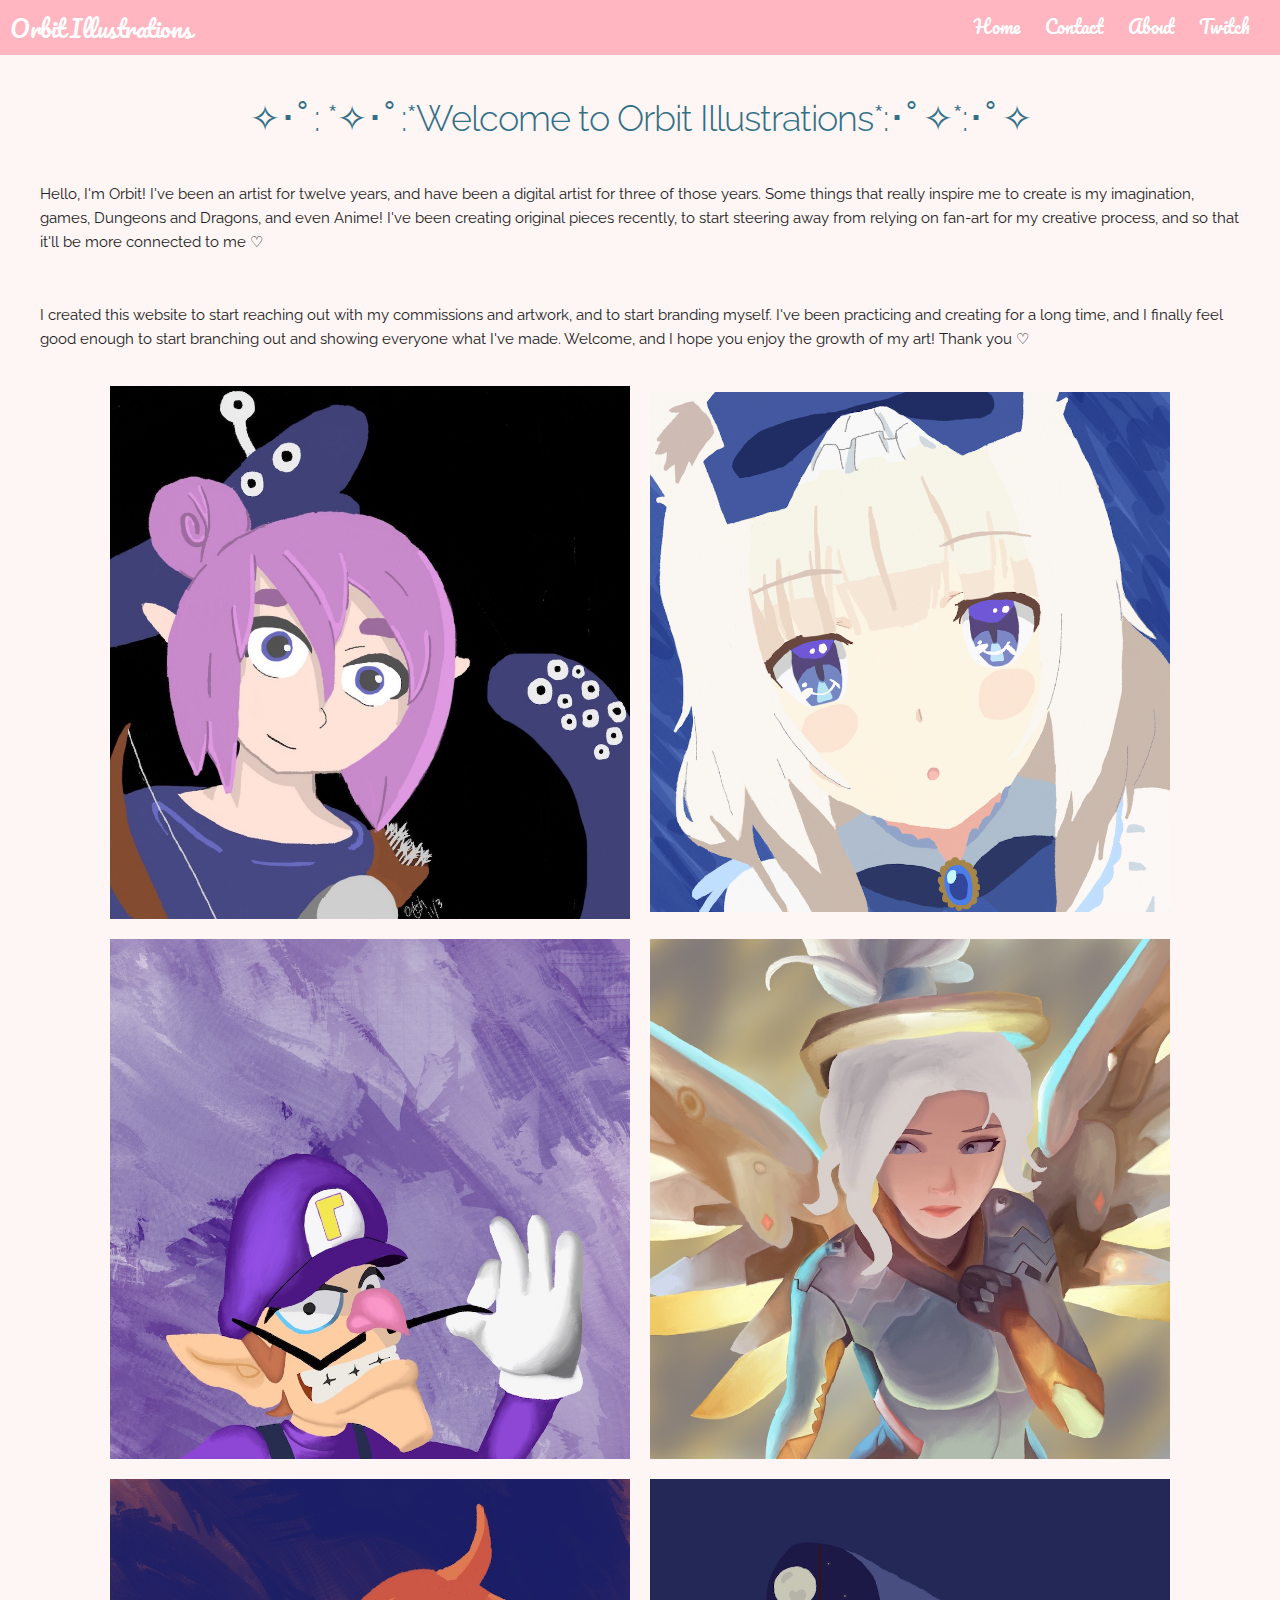
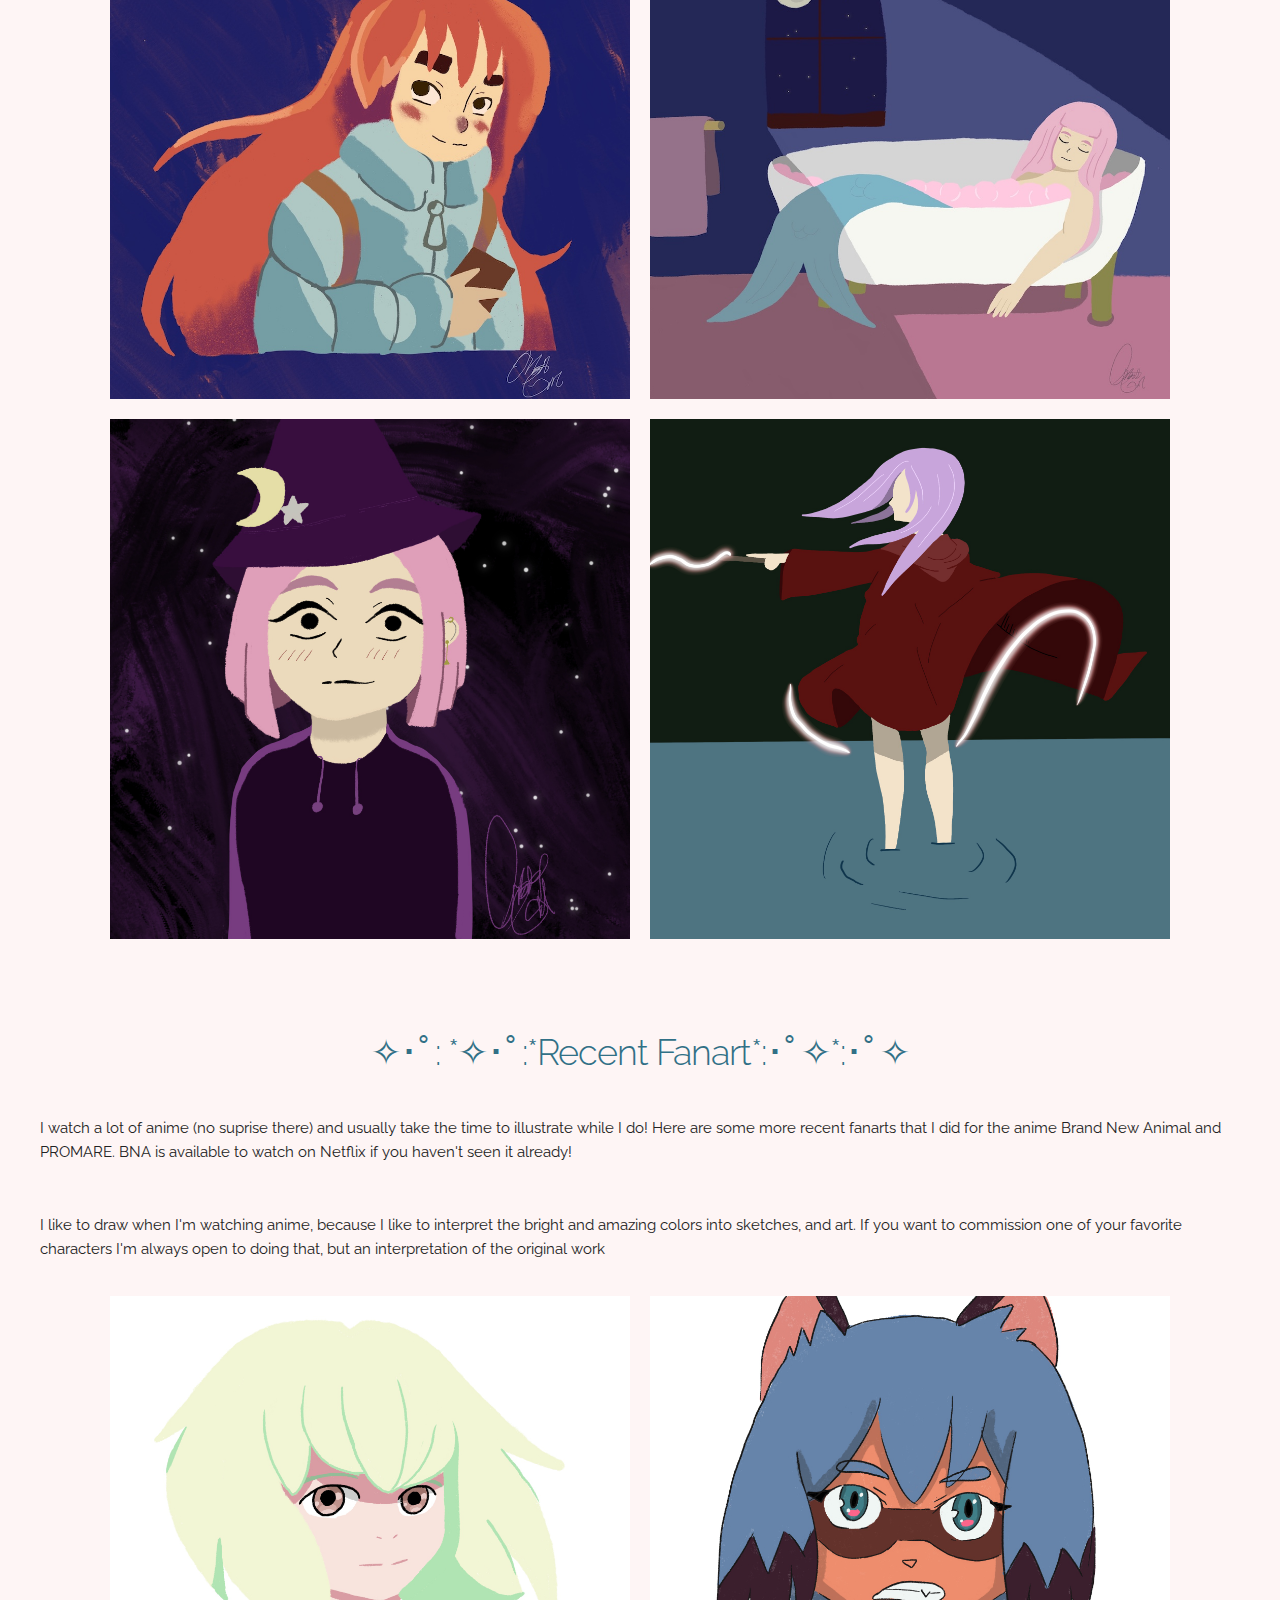
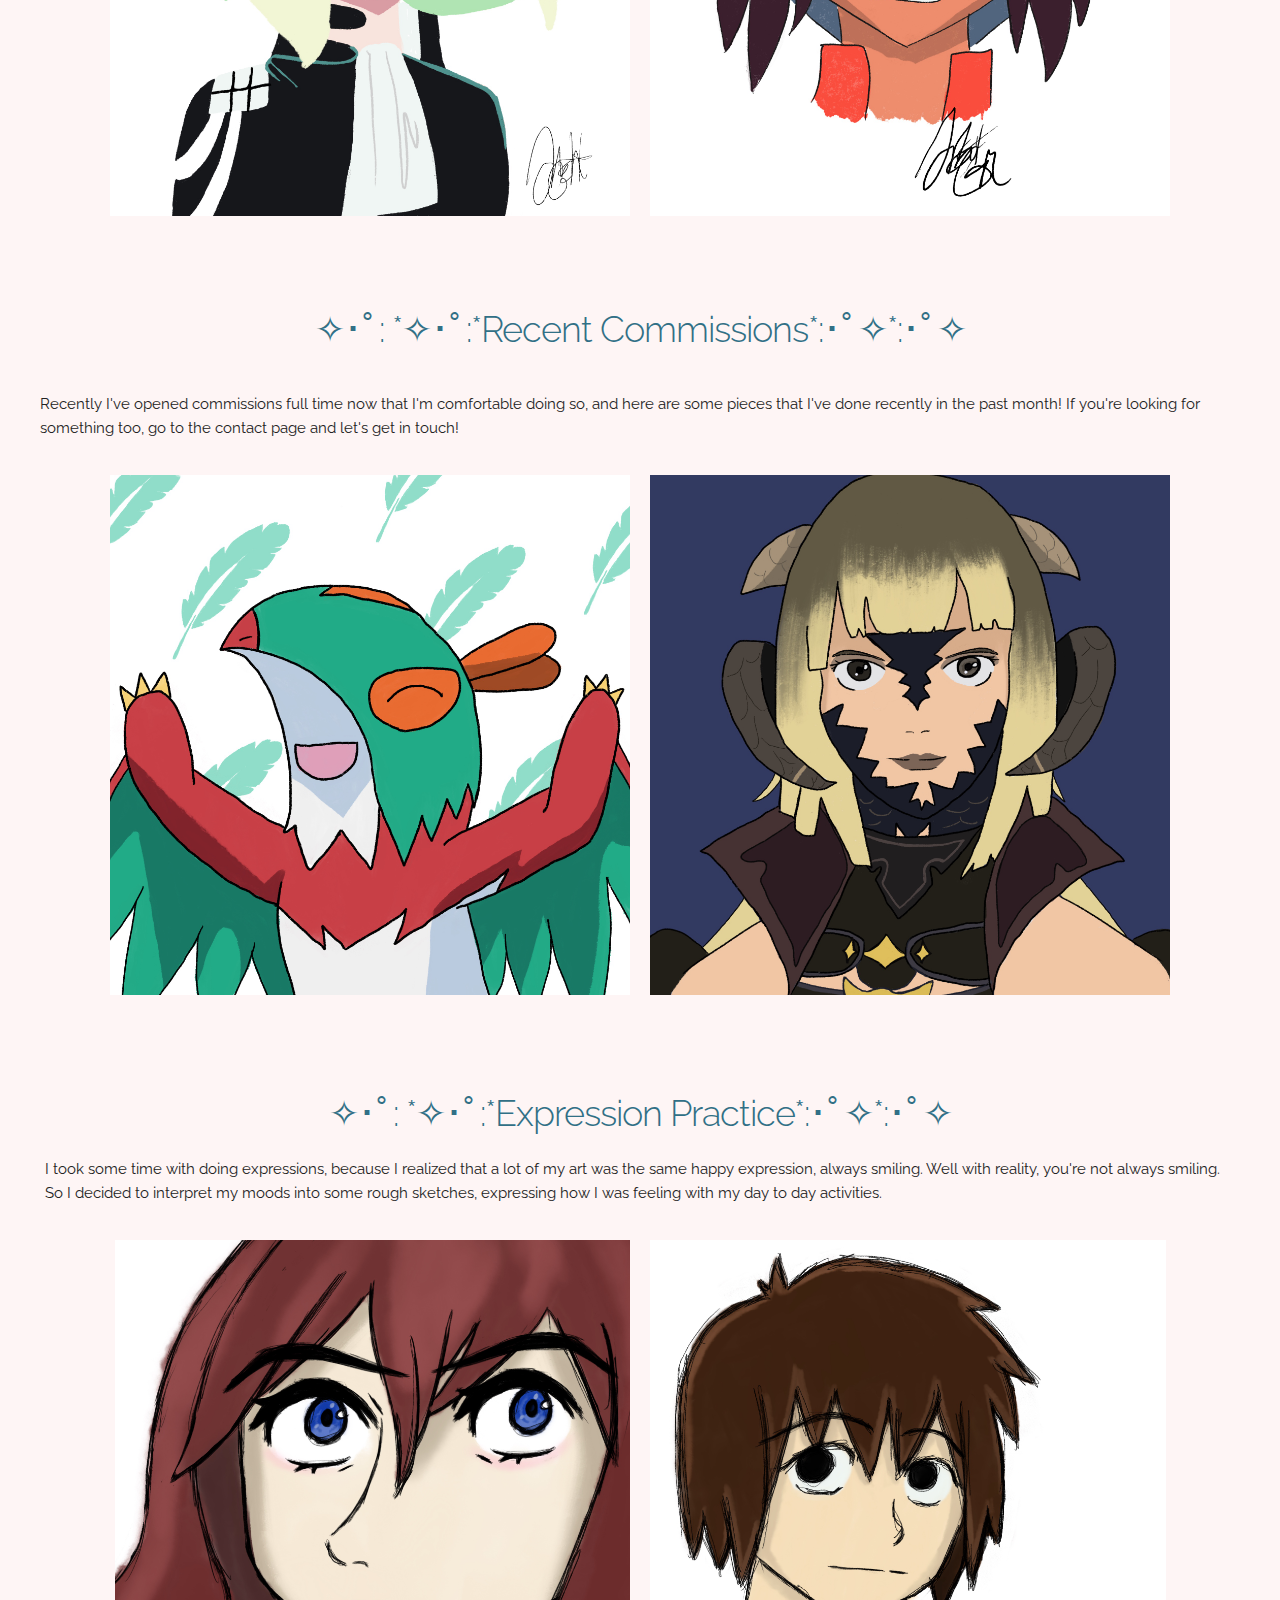
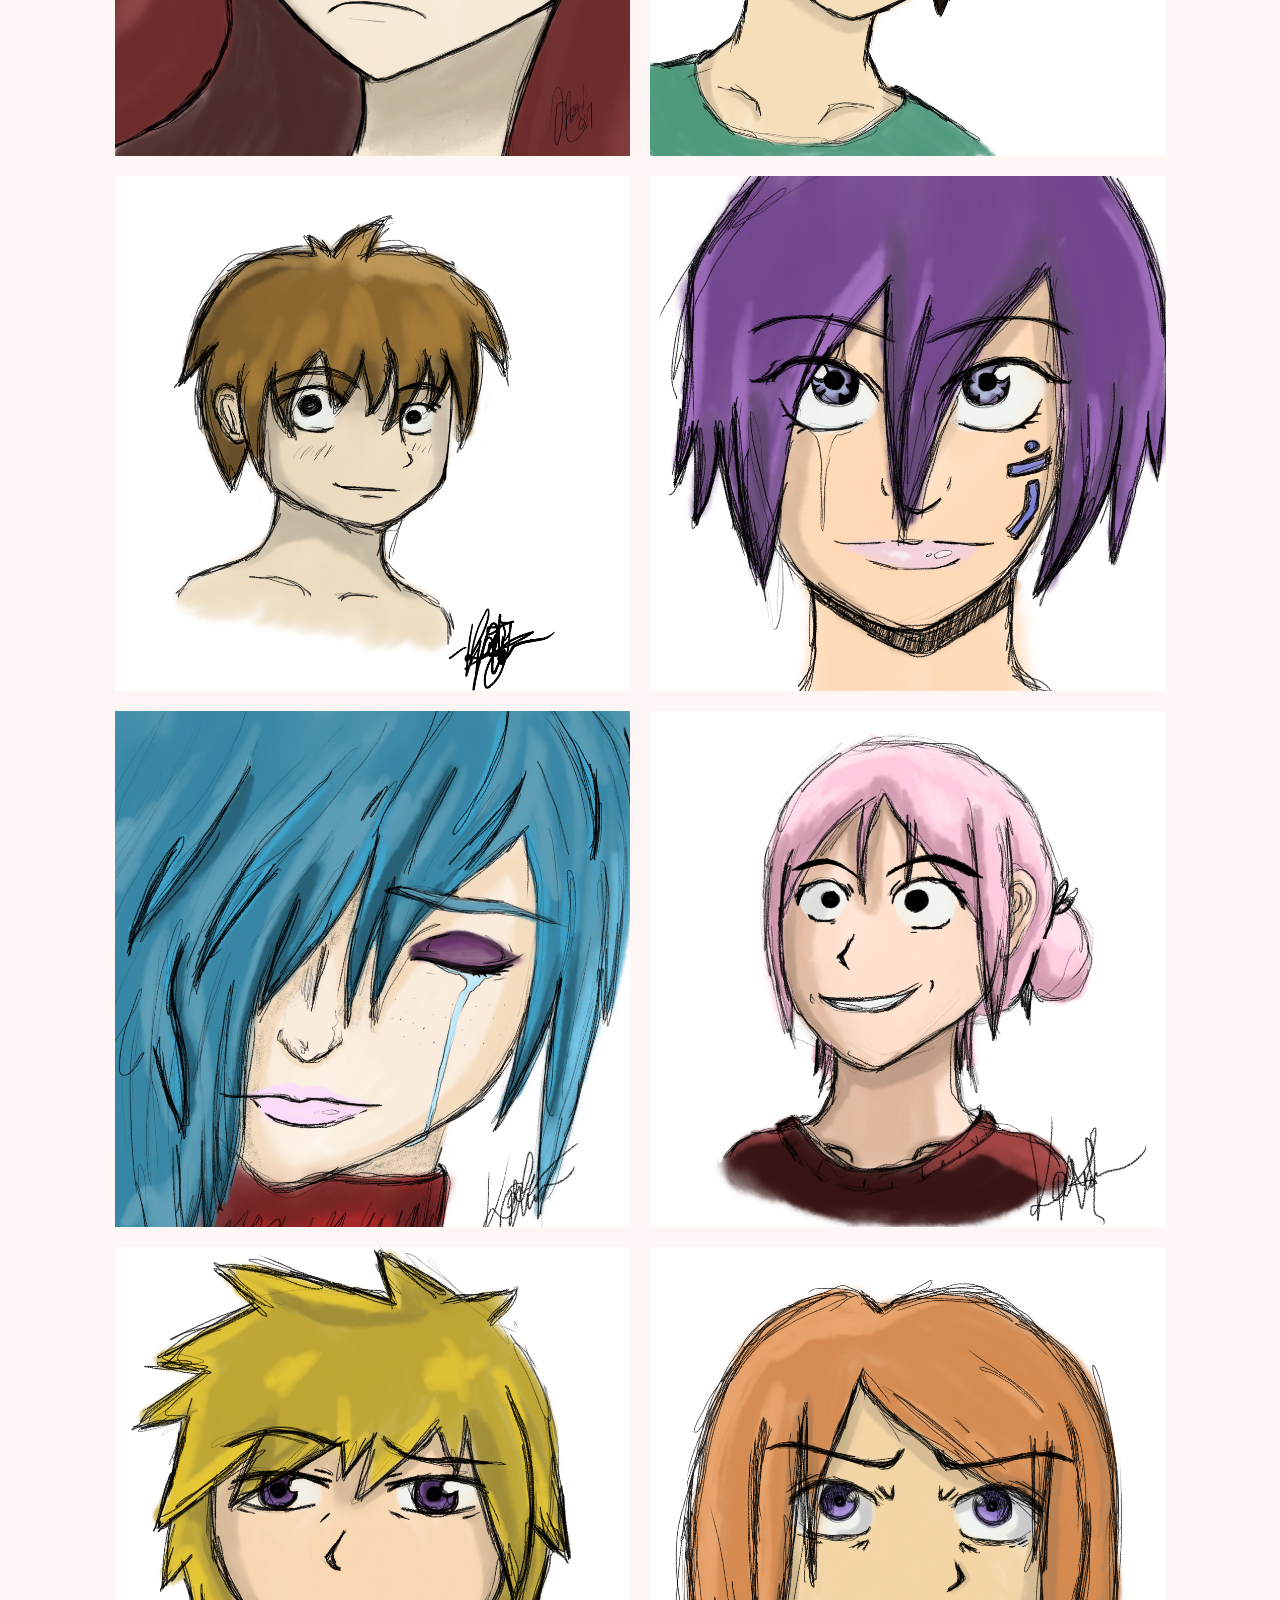
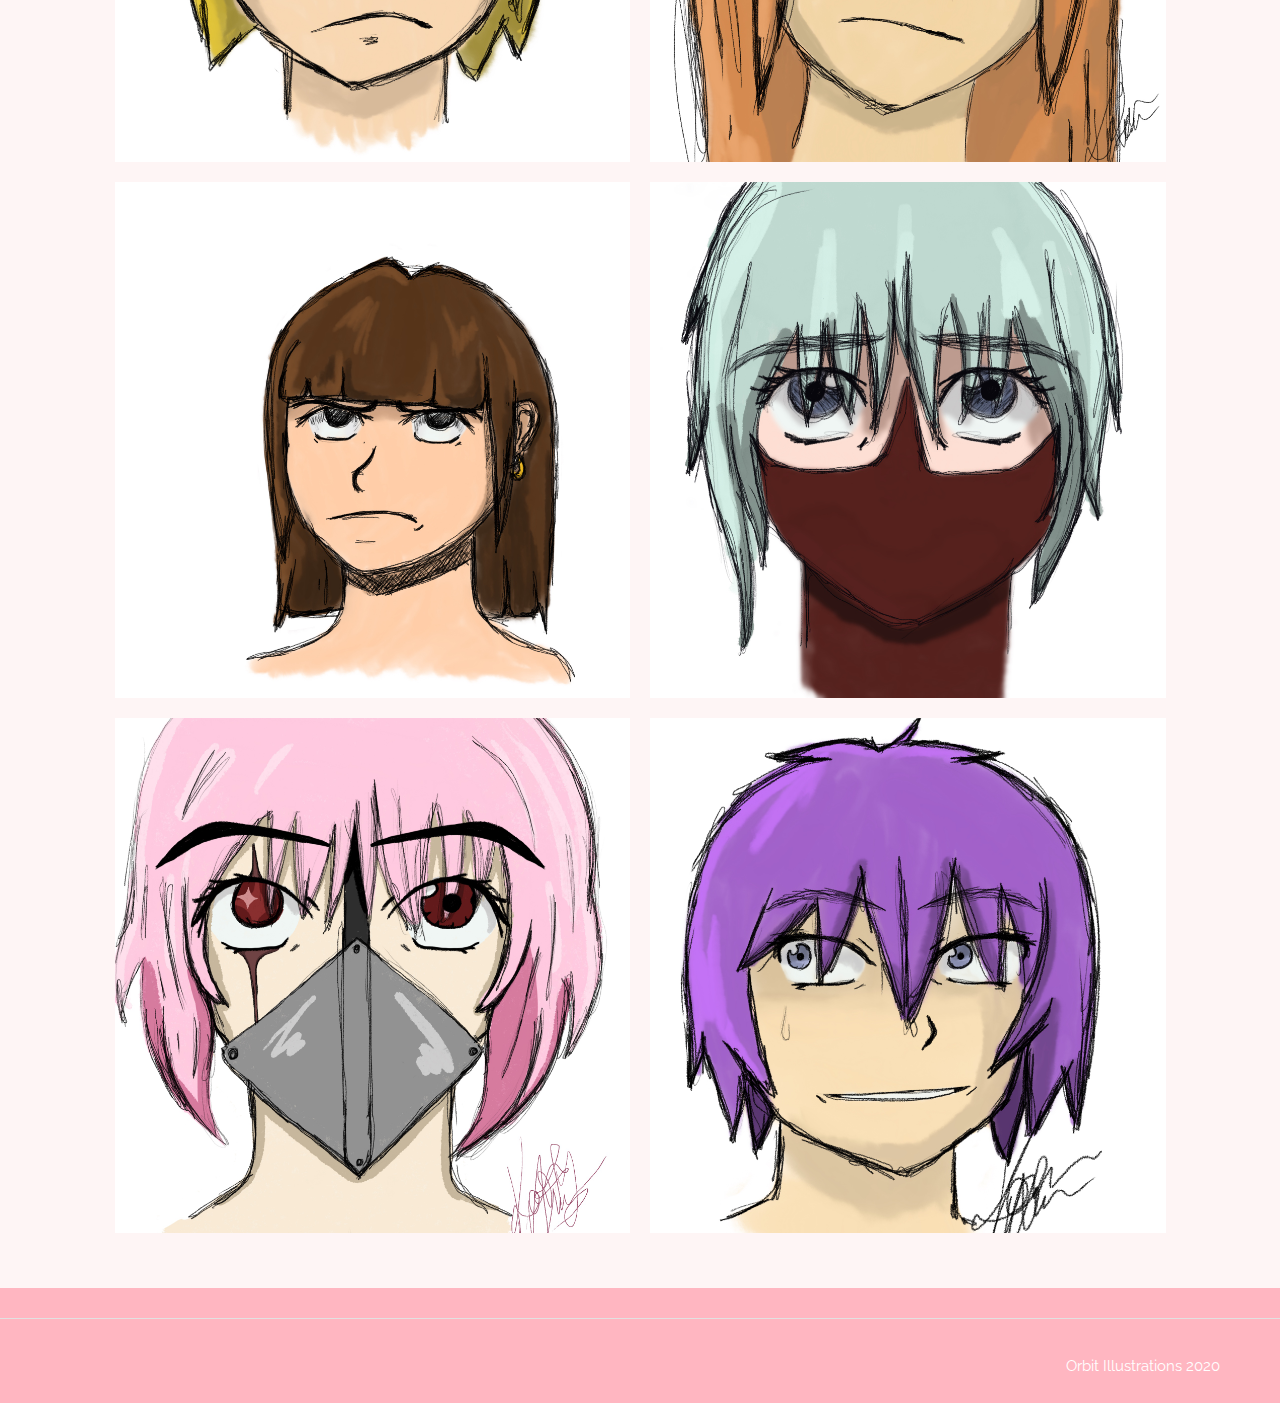
<file: index.html>
<!DOCTYPE html>
<html lang="en">

<head>

  <!-- Basic Page Needs
  –––––––––––––––––––––––––––––––––––––––––––––––––– -->
  <meta charset="utf-8">
  <title>Orbit Illustrations</title>
  <meta name="description" content="">
  <meta name="author" content="">

  <!-- Mobile Specific Metas
  –––––––––––––––––––––––––––––––––––––––––––––––––– -->
  <meta name="viewport" content="width=device-width, initial-scale=1">

  <!-- FONT
  –––––––––––––––––––––––––––––––––––––––––––––––––– -->
  <link href="//fonts.googleapis.com/css?family=Raleway:400,300,600" rel="stylesheet" type="text/css">
  <link href="https://fonts.googleapis.com/css?family=Merriweather&display=swap" rel="stylesheet">
   <link href="https://fonts.googleapis.com/css?family=Notable&display=swap" rel="stylesheet"> 
   <link href="https://fonts.googleapis.com/css2?family=Pacifico&display=swap" rel="stylesheet">

  <!-- CSS
  –––––––––––––––––––––––––––––––––––––––––––––––––– -->
  <link rel="stylesheet" href="css/normalize.css">
  <link rel="stylesheet" href="css/skeleton.css">

  <!-- Favicon
  –––––––––––––––––––––––––––––––––––––––––––––––––– -->
<link rel="apple-touch-icon" sizes="180x180" href="/apple-touch-icon.png">
<link rel="icon" type="image/png" sizes="32x32" href="images/favicon/favicon-32x32.png">
<link rel="icon" type="image/png" sizes="16x16" href="images/favicon/favicon-16x16.png">
<link rel="manifest" href="images/favicon/site.webmanifest">
<link rel="mask-icon" href="images/favicon/safari-pinned-tab.svg" color="#5bbad5">
<meta name="msapplication-TileColor" content="#da532c">
<meta name="theme-color" content="#ffffff">

</head>

<body>

  <!-- Primary Page Layout
  –––––––––––––––––––––––––––––––––––––––––––––––––– -->
  <div class="nav">
    <div class="nav-header">
      <div class="nav-title">
        <!--<img class="profile" src="images/profile.png" alt=""> -->
        <h5 class="brand">Orbit Illustrations</h5>
      </div>
    </div>
    <div class="nav-btn">
      <label for="nav-check">
      <span></span>
      <span></span>
      <span></span>
    </label>
    </div>
    <input type="checkbox" id="nav-check">
    <div class="nav-links">
      <a href="index.html">Home</a>
      <a href="contact.html">Contact</a>
      <a href="about.html">About</a>
      <a href="game.html">Twitch</a>
    </div>
  </div>
  
  <!--Body Content-->
  <h3 class="header">✧･ﾟ: *✧･ﾟ:*Welcome to Orbit Illustrations*:･ﾟ✧*:･ﾟ✧</h3>
  <div class="star"> 
    <p> Hello, I'm Orbit! I've been an artist for twelve years, and have been a digital artist for three of those years. Some things that really inspire me to create is my imagination, games, Dungeons and Dragons, and even Anime! I've been creating original pieces recently, to start steering away from relying on fan-art for my creative process, and so that it'll be more connected to me  ♡</p>
    <br>  
    <p> I created this website to start reaching out with my commissions and artwork, and to start branding myself. I've been practicing and creating for a long time, and I finally feel good enough to start branching out and showing everyone what I've made. Welcome, and I hope you enjoy the growth of my art! Thank you ♡</p>
    <img class="gallery" src="images/IMG_0119.jpg" alt="">
      <img class="gallery" src="images/IMG_0138.png" alt="">
      <img class="gallery" src="images/IMG_0197.jpg"alt="">
      <img class="gallery" src="images/IMG_0211.jpg"alt="">
      <img class="gallery" src="images/celeste.jpg" alt="">
      <img class="gallery" src="images/mermaid.jpg" alt="">
      <img class="gallery" src="images/cosmic.jpg" alt="">
      <img class="gallery" src="images/magic.jpg" alt="">
  </div>
  <h3 class="header">✧･ﾟ: *✧･ﾟ:*Recent Fanart*:･ﾟ✧*:･ﾟ✧</h3>
  <div class="star">
    <p> I watch a lot of anime (no suprise there) and usually take the time to illustrate while I do! Here are some more recent fanarts that I did for the anime Brand New Animal and PROMARE. BNA is available to watch on Netflix if you haven't seen it already!</p>
    <br>  
    <p> I like to draw when I'm watching anime, because I like to interpret the bright and amazing colors into sketches, and art. If you want to commission one of your favorite characters I'm always open to doing that, but an interpretation of the original work</p>
    <img class="gallery" src="images/fanart/promare.jpg" alt="">
    <img class="gallery" src="images/fanart/brandNewAnimal.jpg" alt="">
  </div>
  
  <h3 class="header">✧･ﾟ: *✧･ﾟ:*Recent Commissions*:･ﾟ✧*:･ﾟ✧</h3>
  <div class="star">
    <p> Recently I've opened commissions full time now that I'm comfortable doing so, and here are some pieces that I've done recently in the past month! If you're looking for something too, go to the contact page and let's get in touch!</p>
    <img class="gallery" src=" images/commissions/commission1.jpg " alt="">
    <img class="gallery" src="  images/commissions/commission2.jpg" alt="">
  </div>
  
  <div class="flex-container">
    
    <h3 class="header">✧･ﾟ: *✧･ﾟ:*Expression Practice*:･ﾟ✧*:･ﾟ✧</h3>
    
    <p> I took some time with doing expressions, because I realized that a lot of my art was the same happy expression, always smiling. Well with reality, you're not always smiling. So I decided to interpret my moods into some rough sketches, expressing how I was feeling with my day to day activities.</p>
    
    <img class="gallery" src="images/expressions/expression1.jpg" alt="">
    <img class="gallery" src="images/expressions/expression2.jpg" alt="">
    <img class="gallery" src="images/expressions/expression3.jpg" alt="">
    <img class="gallery" src="images/expressions/expression4.jpg" alt="">
    <img class="gallery" src="images/expressions/expression5.jpg" alt="">
    <img class="gallery" src="images/expressions/expression6.jpg" alt="">
    <img class="gallery" src="images/expressions/expression7.jpg" alt="">
    <img class="gallery" src="images/expressions/expression8.jpg" alt="">
    <img class="gallery" src="images/expressions/expression9.jpg" alt="">
    <img class="gallery" src="images/expressions/expression10.jpg" alt="">
    <img class="gallery" src="images/expressions/expression11.jpg" alt="">
    <img class="gallery" src="images/expressions/expression12.jpg" alt="">
  
  </div>
  
  


  <!--Footer -->
  <footer>
    <hr>
    <p>Orbit Illustrations 2020</p>
  </footer>

  <!-- End Document
  –––––––––––––––––––––––––––––––––––––––––––––––––– -->
</body>

</html>
</file>
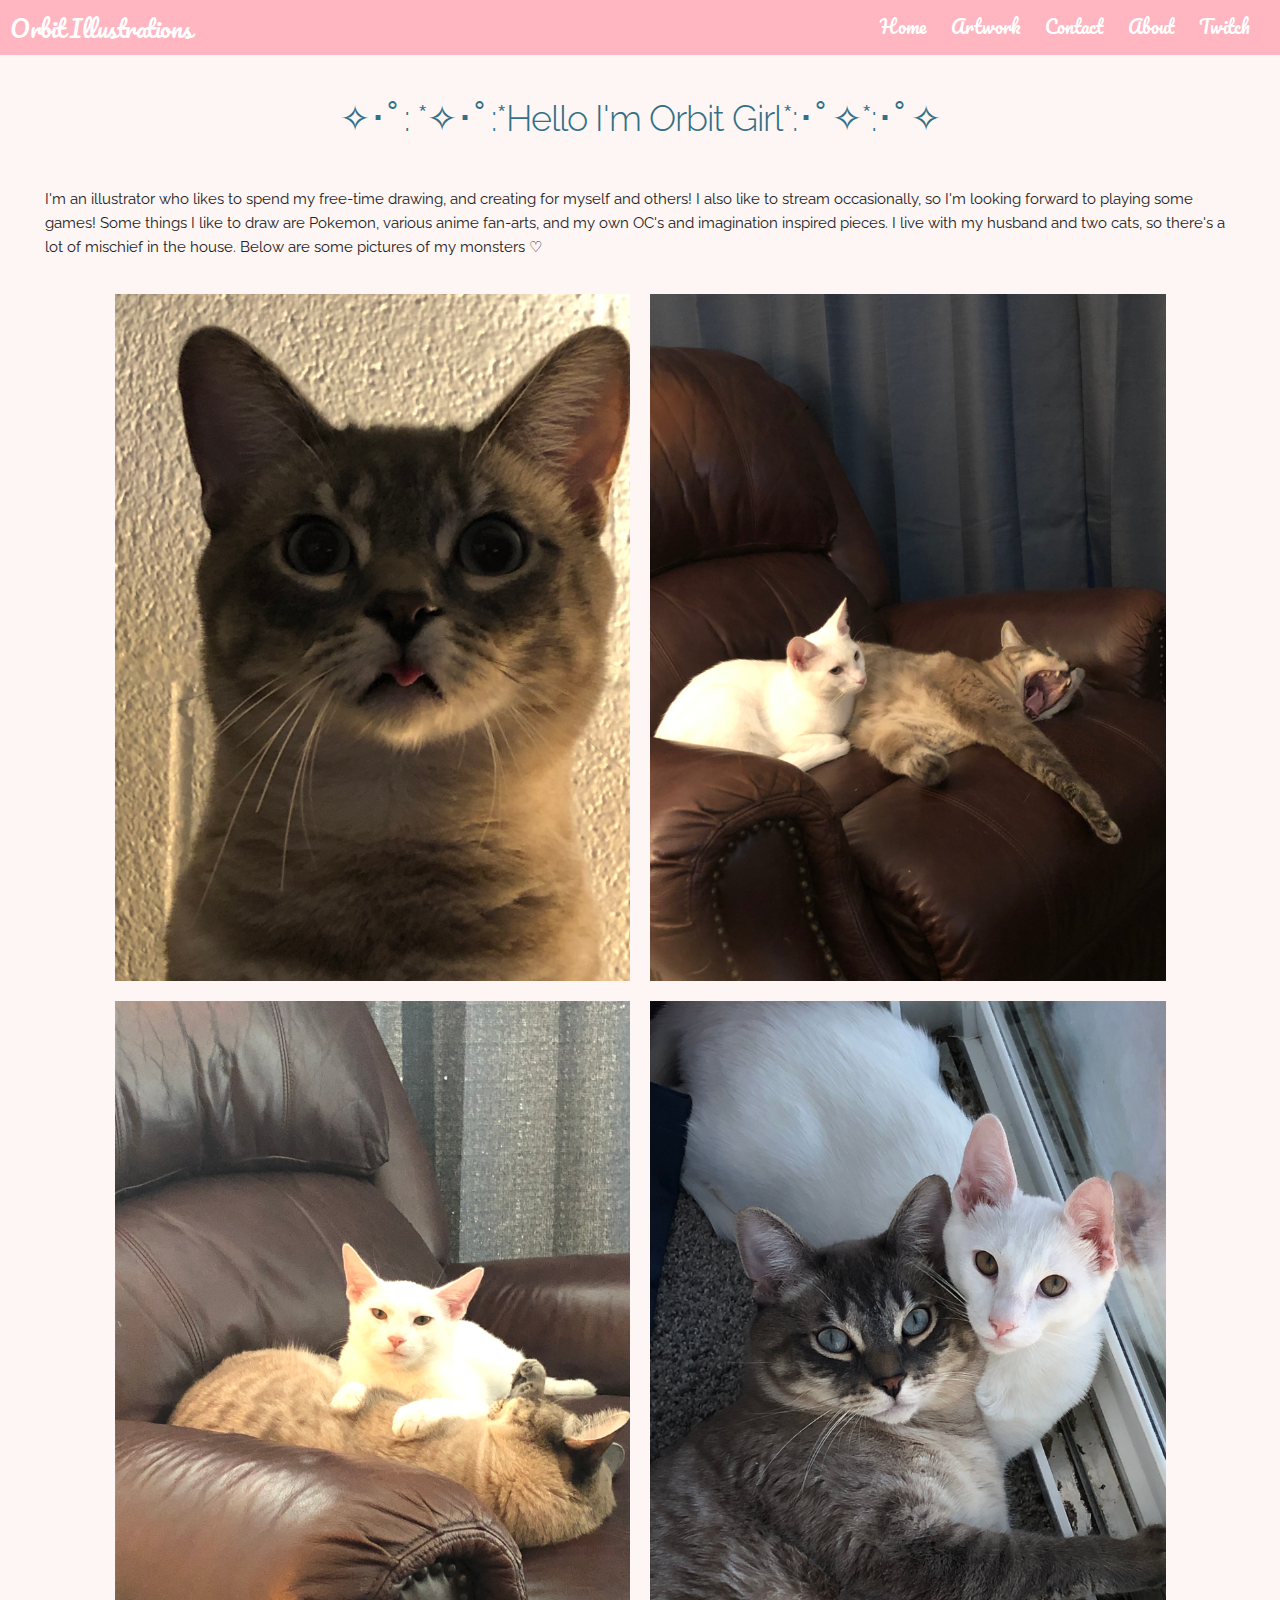
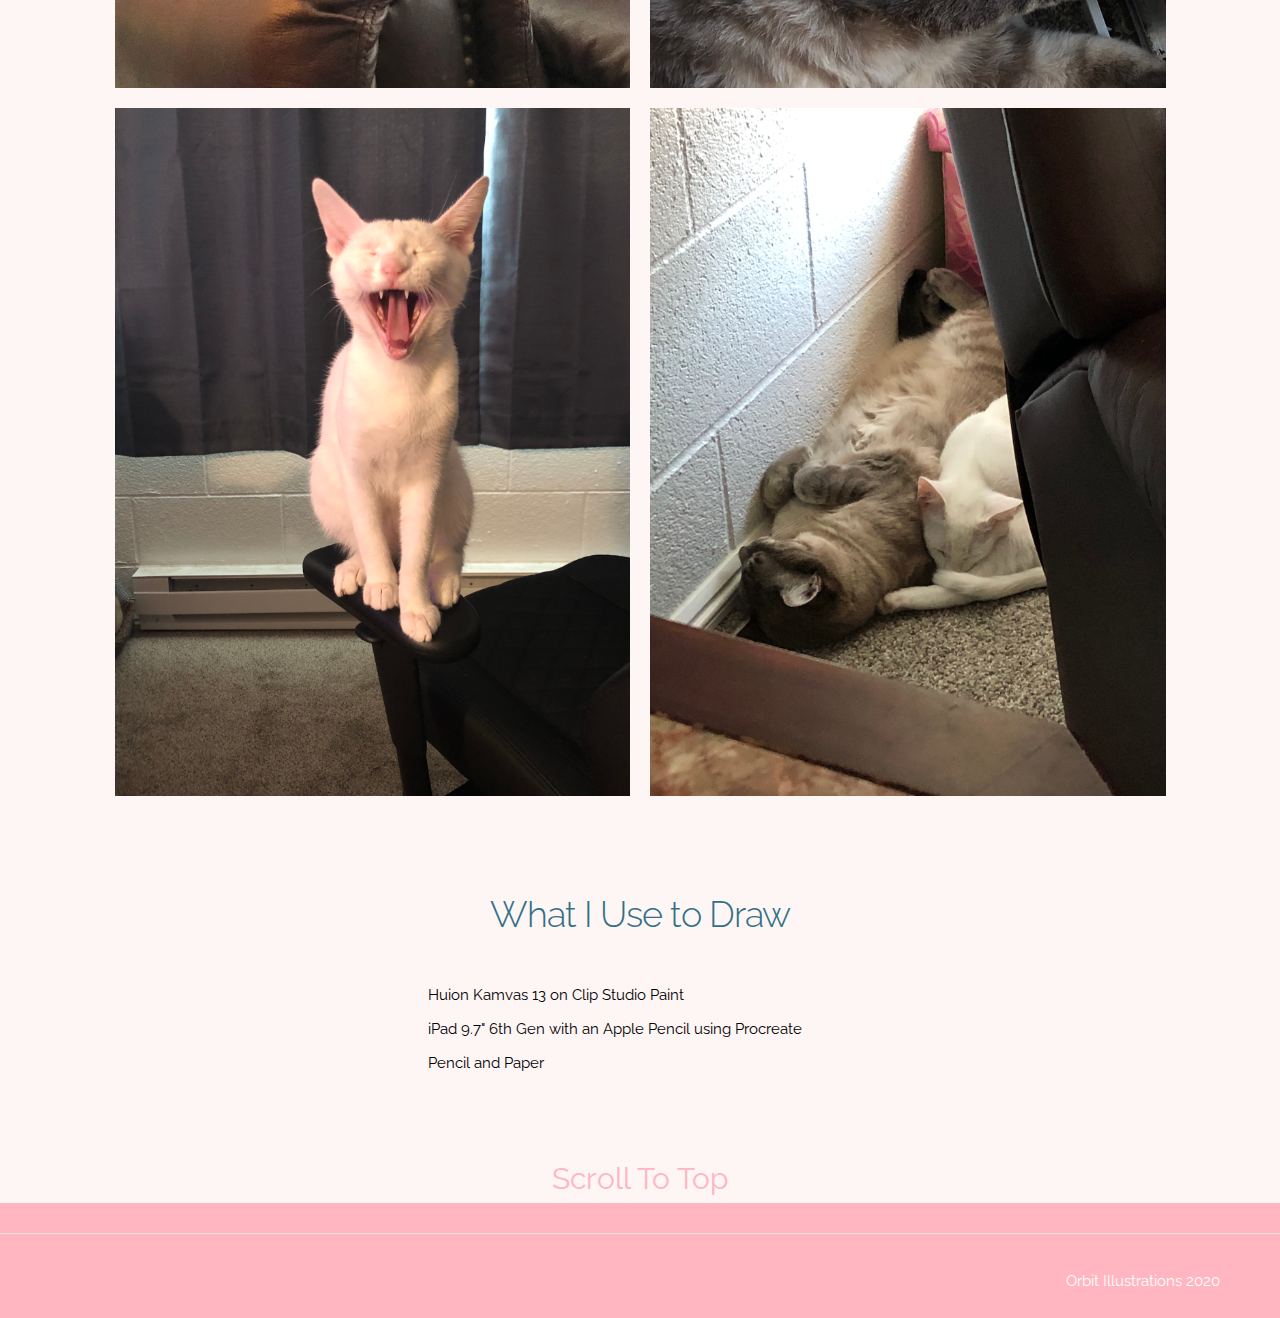
<file: about.html>
<!DOCTYPE html>
<html lang="en">

<head>

  <!-- Basic Page Needs
  –––––––––––––––––––––––––––––––––––––––––––––––––– -->
  <meta charset="utf-8">
  <title>About Me</title>
  <meta name="description" content="">
  <meta name="author" content="">

  <!-- Mobile Specific Metas
  –––––––––––––––––––––––––––––––––––––––––––––––––– -->
  <meta name="viewport" content="width=device-width, initial-scale=1">

  <!-- FONT
  –––––––––––––––––––––––––––––––––––––––––––––––––– -->
  <link href="//fonts.googleapis.com/css?family=Raleway:400,300,600" rel="stylesheet" type="text/css">
  <link href="https://fonts.googleapis.com/css?family=Merriweather&display=swap" rel="stylesheet">
   <link href="https://fonts.googleapis.com/css?family=Notable&display=swap" rel="stylesheet"> 
   <link href="https://fonts.googleapis.com/css2?family=Pacifico&display=swap" rel="stylesheet">

  <!-- CSS
  –––––––––––––––––––––––––––––––––––––––––––––––––– -->
  <link rel="stylesheet" href="css/normalize.css">
  <link rel="stylesheet" href="css/skeleton.css">

  <!-- Favicon
  –––––––––––––––––––––––––––––––––––––––––––––––––– -->
<link rel="apple-touch-icon" sizes="180x180" href="/apple-touch-icon.png">
<link rel="icon" type="image/png" sizes="32x32" href="images/favicon/favicon-32x32.png">
<link rel="icon" type="image/png" sizes="16x16" href="images/favicon/favicon-16x16.png">
<link rel="manifest" href="images/favicon/site.webmanifest">
<link rel="mask-icon" href="images/favicon/safari-pinned-tab.svg" color="#5bbad5">
<meta name="msapplication-TileColor" content="#da532c">
<meta name="theme-color" content="#ffffff">

</head>

<body>

  <!-- Primary Page Layout
  –––––––––––––––––––––––––––––––––––––––––––––––––– -->
  <div class="nav">
    <div class="nav-header">
      <div class="nav-title">
        <h5 class="brand">Orbit Illustrations</h5>
      </div>
    </div>
    <div class="nav-btn">
      <label for="nav-check">
      <span></span>
      <span></span>
      <span></span>
    </label>
    </div>
    <input type="checkbox" id="nav-check">
    <div class="nav-links">
      <a ref="index.html">Home</a>
      <a href=" works.html">Artwork</a>
      <a href="contact.html">Contact</a>
      <a href="about.html">About</a>
      <a href="game.html">Twitch</a>
    </div>
  </div>
  
  <!-- Body  -->
  
  <!-- Image Gallery -->
  <h3 class="header">✧･ﾟ: *✧･ﾟ:*Hello I'm Orbit Girl*:･ﾟ✧*:･ﾟ✧</h3>
  <div class="flex-container">
    <p>I'm an illustrator who likes to spend my free-time drawing, and creating for myself and others! I also like to stream occasionally, so I'm looking forward to playing some games! Some things I like to draw are Pokemon, various anime fan-arts, and my own OC's and imagination inspired pieces. I live with my husband and two cats, so there's a lot of mischief in the house. Below are some pictures of my monsters  ♡</p>
    
    <img class="gallery" src="images/cats/cat1.jpg" alt="">
    <img class="gallery" src="images/cats/cat2.jpg" alt="">
    <img class="gallery" src="images/cats/cat3.jpg" alt="">
    <img class="gallery" src="images/cats/cat4.jpg" alt="">
    <img class="gallery" src="images/cats/cat5.jpg" alt="">
    <img class="gallery" src="images/cats/cat6.jpg" alt="">
      
  </div>
  <h3 class="header">What I Use to Draw</h3>
  <div class="flex-container"> 
    <ul>
      <li> Huion Kamvas 13 on Clip Studio Paint </li>
      <li> iPad 9.7" 6th Gen with an Apple Pencil using Procreate</li>
      <li>  Pencil and Paper </li>
    </ul>
  </div>
  
  <!-- Scrolling Function -->
      <center>
    <a href="#" class="scrollToTop">Scroll To Top</a>
  </center>

  <!--Footer -->
  <footer>
    <hr>
    <p>Orbit Illustrations 2020</p>
  </footer>

  <!-- End Document
  –––––––––––––––––––––––––––––––––––––––––––––––––– -->
</body>

</html>
</file>
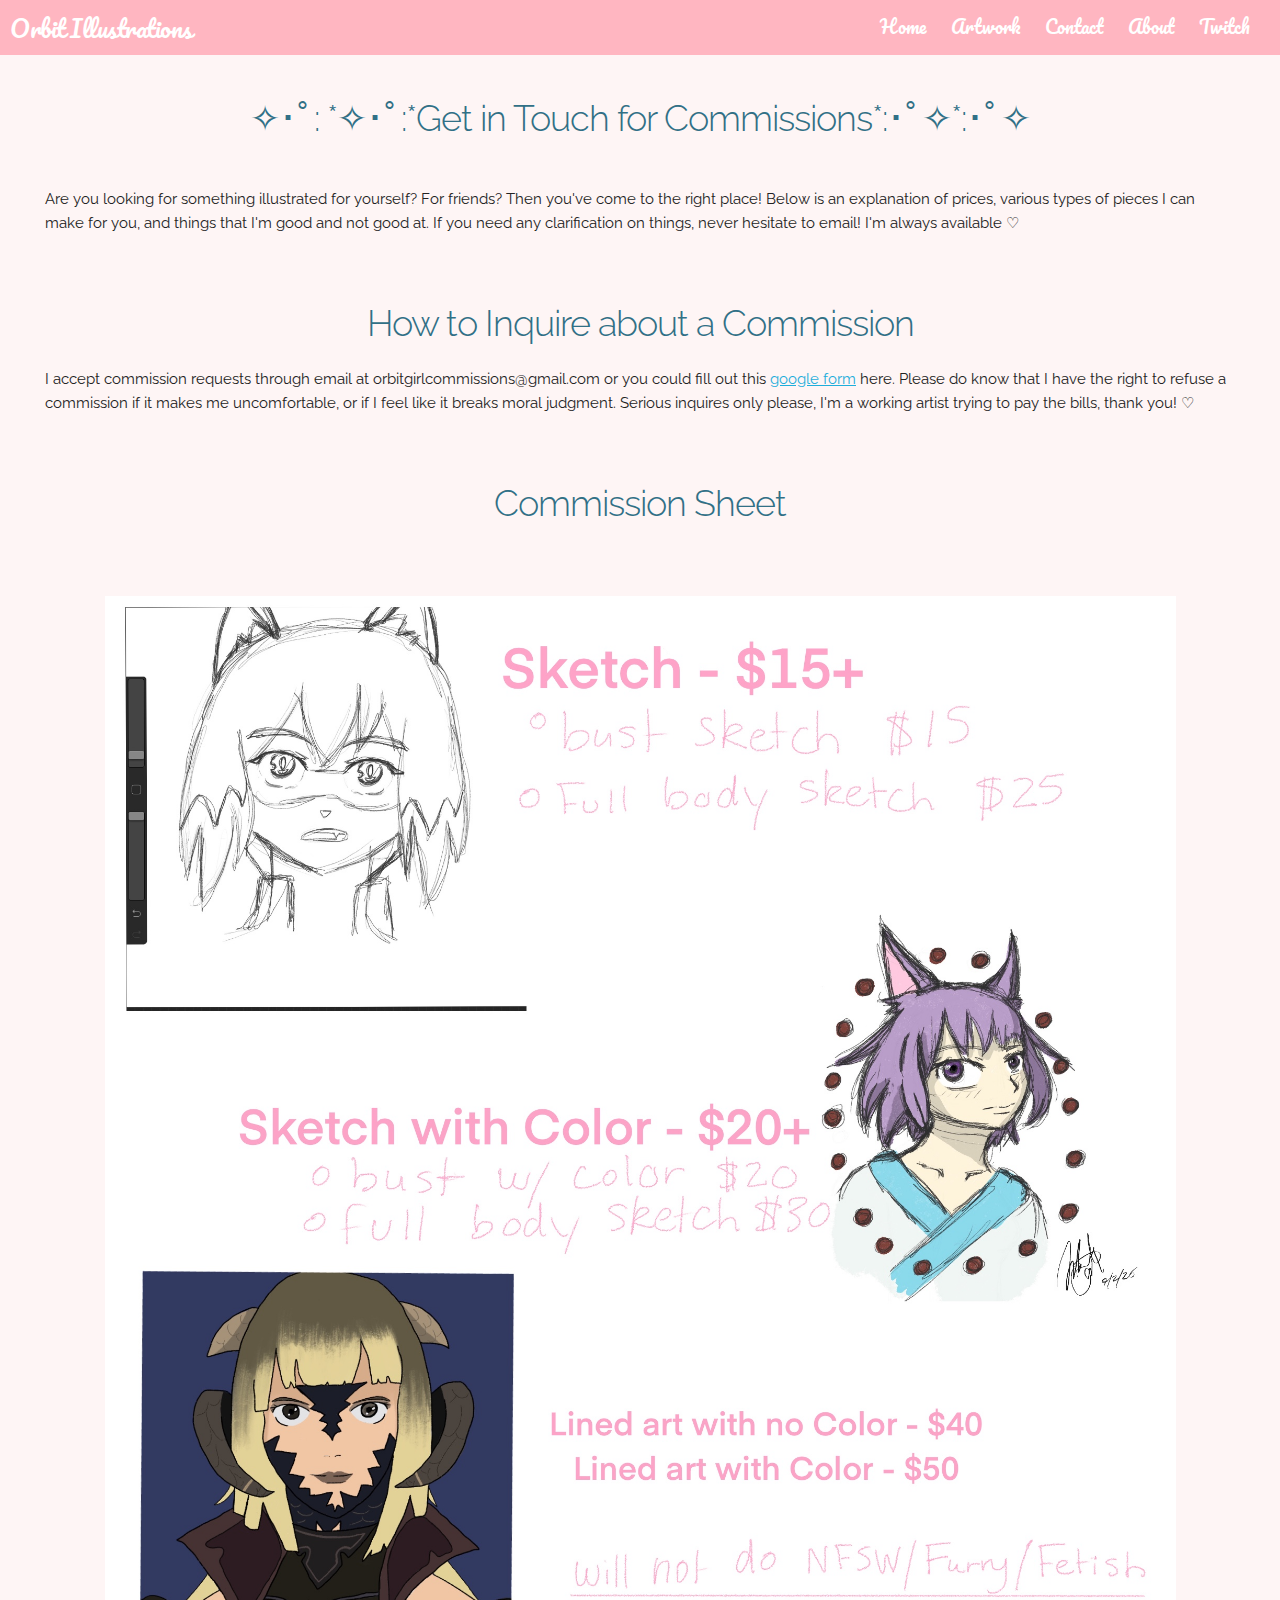
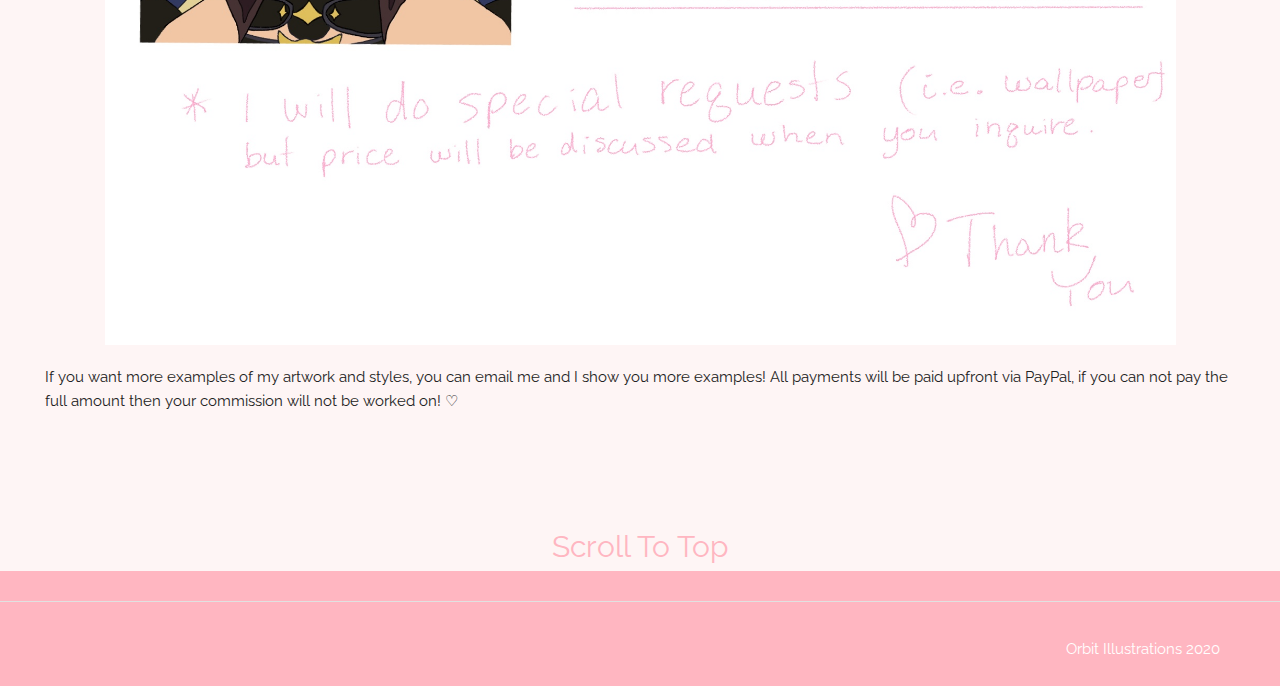
<file: contact.html>
<!DOCTYPE html>
<html lang="en">

<head>

  <!-- Basic Page Needs
  –––––––––––––––––––––––––––––––––––––––––––––––––– -->
  <meta charset="utf-8">
  <title>Contact Me</title>
  <meta name="description" content="">
  <meta name="author" content="">

  <!-- Mobile Specific Metas
  –––––––––––––––––––––––––––––––––––––––––––––––––– -->
  <meta name="viewport" content="width=device-width, initial-scale=1">

  <!-- FONT
  –––––––––––––––––––––––––––––––––––––––––––––––––– -->
  <link href="//fonts.googleapis.com/css?family=Raleway:400,300,600" rel="stylesheet" type="text/css">
  <link href="https://fonts.googleapis.com/css?family=Merriweather&display=swap" rel="stylesheet">
   <link href="https://fonts.googleapis.com/css?family=Notable&display=swap" rel="stylesheet"> 
   <link href="https://fonts.googleapis.com/css2?family=Pacifico&display=swap" rel="stylesheet">

  <!-- CSS
  –––––––––––––––––––––––––––––––––––––––––––––––––– -->
  <link rel="stylesheet" href="css/normalize.css">
  <link rel="stylesheet" href="css/skeleton.css">

  <!-- Favicon
  –––––––––––––––––––––––––––––––––––––––––––––––––– -->
<link rel="apple-touch-icon" sizes="180x180" href="/apple-touch-icon.png">
<link rel="icon" type="image/png" sizes="32x32" href="images/favicon/favicon-32x32.png">
<link rel="icon" type="image/png" sizes="16x16" href="images/favicon/favicon-16x16.png">
<link rel="manifest" href="images/favicon/site.webmanifest">
<link rel="mask-icon" href="images/favicon/safari-pinned-tab.svg" color="#5bbad5">
<meta name="msapplication-TileColor" content="#da532c">
<meta name="theme-color" content="#ffffff">

</head>

<body>

  <!-- Primary Page Layout
  –––––––––––––––––––––––––––––––––––––––––––––––––– -->
  <div class="nav">
    <div class="nav-header">
      <div class="nav-title">
        <h5 class="brand">Orbit Illustrations</h5>
      </div>
    </div>
    <div class="nav-btn">
      <label for="nav-check">
      <span></span>
      <span></span>
      <span></span>
    </label>
    </div>
    <input type="checkbox" id="nav-check">
    <div class="nav-links">
      <a href="index.html">Home</a>
      <a href=" works.html">Artwork</a>
      <a href="contact.html">Contact</a>
      <a href=" about.html">About</a>
      <a href="game.html">Twitch</a>
    </div>
  </div>

  <!-- Body Content -->
  <h3 class="header">✧･ﾟ: *✧･ﾟ:*Get in Touch for Commissions*:･ﾟ✧*:･ﾟ✧</h3>
    <div class="flex-container">
      <p> Are you looking for something illustrated for yourself? For friends? Then you've come to the right place! Below is an explanation of prices, various types of pieces I can make for you, and things that I'm good and not good at. If you need any clarification on things, never hesitate to email! I'm always available ♡</p>
      <h3 class="header">How to Inquire about a Commission</h3>
      <p> I accept commission requests through email at orbitgirlcommissions@gmail.com or you could fill out this <a href="https://forms.gle/sdSoiVzwrx387Kvq9">google form</a> here. Please do know that I have the right to refuse a commission if it makes me uncomfortable, or if I feel like it breaks moral judgment. Serious inquires only please, I'm a working artist trying to pay the bills, thank you! ♡</p>
      <h3 class="header">  Commission Sheet</h3>
      
       </div>
  <div class="flex-container">
      <img class="comSheet" src="images/commission.jpg" alt=""/>
    <p>If you want more examples of my artwork and styles, you can email me and I show you more examples! All payments will be paid upfront via PayPal, if you can not pay the full amount then your commission will not be worked on! ♡</p>
  </div>
  <div class="widget">
  <script type='text/javascript' src='https://ko-fi.com/widgets/widget_2.js'></script><script type='text/javascript'>kofiwidget2.init('Support Me on Ko-fi', '#f9ccff', 'V7V0MW99');kofiwidget2.draw();</script> 
    </div>
  
  
  <!-- Scrolling Function -->
      <center>
    <a href="#" class="scrollToTop">Scroll To Top</a>
  </center>

  <!--Footer -->
  <footer>
    <hr>
    <p>Orbit Illustrations 2020</p>
  </footer>

  <!-- End Document
  –––––––––––––––––––––––––––––––––––––––––––––––––– -->
</body>

</html>
</file>
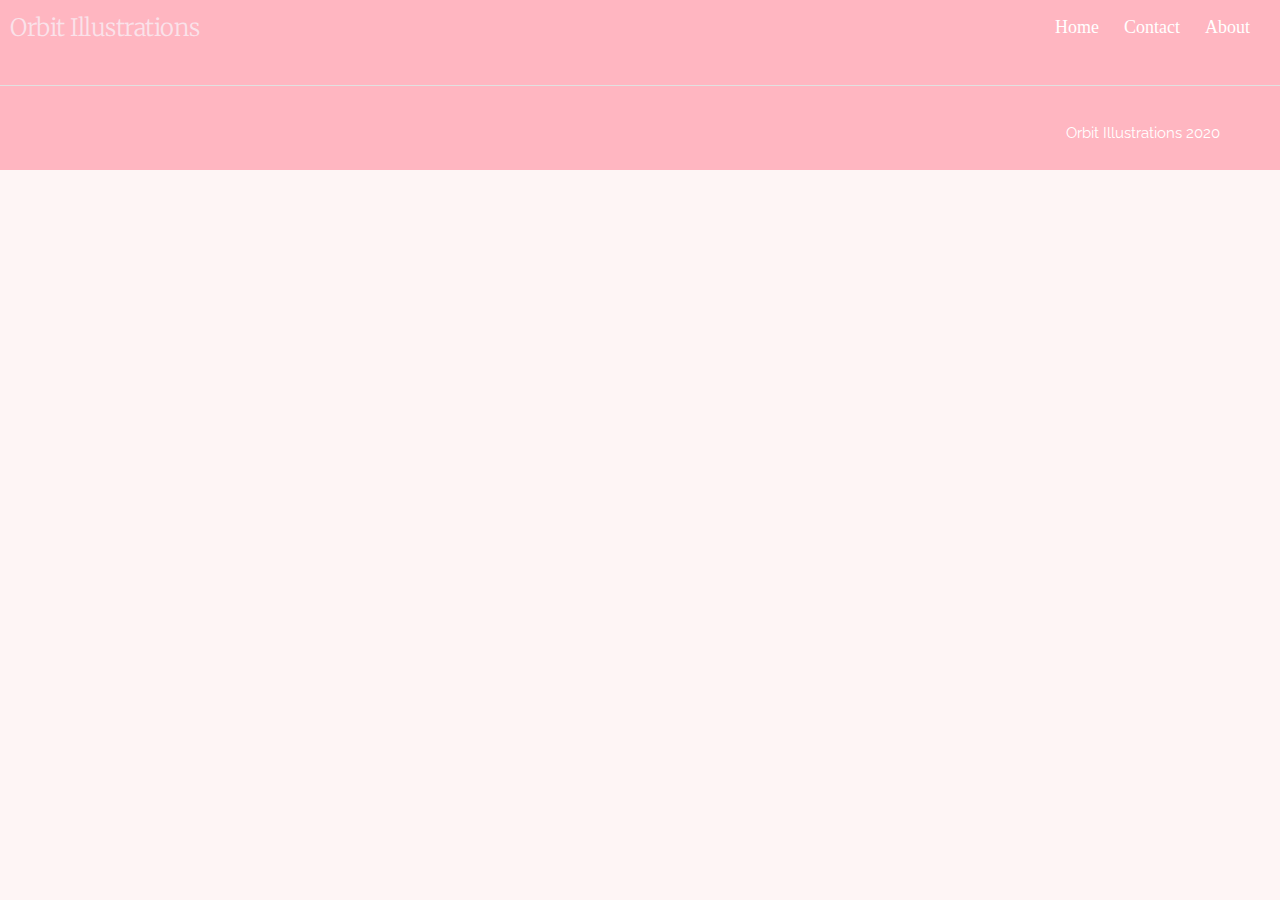
<file: work.html>
<!DOCTYPE html>
<html lang="en">

<head>

  <!-- Basic Page Needs
  –––––––––––––––––––––––––––––––––––––––––––––––––– -->
  <meta charset="utf-8">
  <title>About</title>
  <meta name="description" content="">
  <meta name="author" content="">

  <!-- Mobile Specific Metas
  –––––––––––––––––––––––––––––––––––––––––––––––––– -->
  <meta name="viewport" content="width=device-width, initial-scale=1">

  <!-- FONT
  –––––––––––––––––––––––––––––––––––––––––––––––––– -->
  <link href="//fonts.googleapis.com/css?family=Raleway:400,300,600" rel="stylesheet" type="text/css">
  <link href="https://fonts.googleapis.com/css?family=Merriweather&display=swap" rel="stylesheet">
   <link href="https://fonts.googleapis.com/css?family=Notable&display=swap" rel="stylesheet"> 

  <!-- CSS
  –––––––––––––––––––––––––––––––––––––––––––––––––– -->
  <link rel="stylesheet" href="css/normalize.css">
  <link rel="stylesheet" href="css/skeleton.css">

  <!-- Favicon
  –––––––––––––––––––––––––––––––––––––––––––––––––– -->
  <link rel="apple-touch-icon" sizes="180x180" href="images/favicon/apple-touch-icon.png">
  <link rel="icon" type="image/png" sizes="32x32" href="images/favicon/favicon-32x32.png">
  <link rel="icon" type="image/png" sizes="16x16" href="images/favicon/favicon-16x16.png">
  <meta name="msapplication-TileColor" content="#da532c">
  <meta name="theme-color" content="#ffffff">


</head>

<body>

  <!-- Primary Page Layout
  –––––––––––––––––––––––––––––––––––––––––––––––––– -->
  <div class="nav">
    <div class="nav-header">
      <div class="nav-title">
        <h5>Orbit Illustrations</h5>
      </div>
    </div>
    <div class="nav-btn">
      <label for="nav-check">
      <span></span>
      <span></span>
      <span></span>
    </label>
    </div>
    <input type="checkbox" id="nav-check">
    <div class="nav-links">
      <a href="index.html">Home</a>
      <a href="contact.html">Contact</a>
      <a href="about.html">About</a>
    </div>
  </div>
  </div>
  </di
  </div>


  <!--Footer -->
  <footer>
    <hr>
    <p>Orbit Illustrations 2020</p>
  </footer>

  <!-- End Document
  –––––––––––––––––––––––––––––––––––––––––––––––––– -->
</body>

</html>
</file>
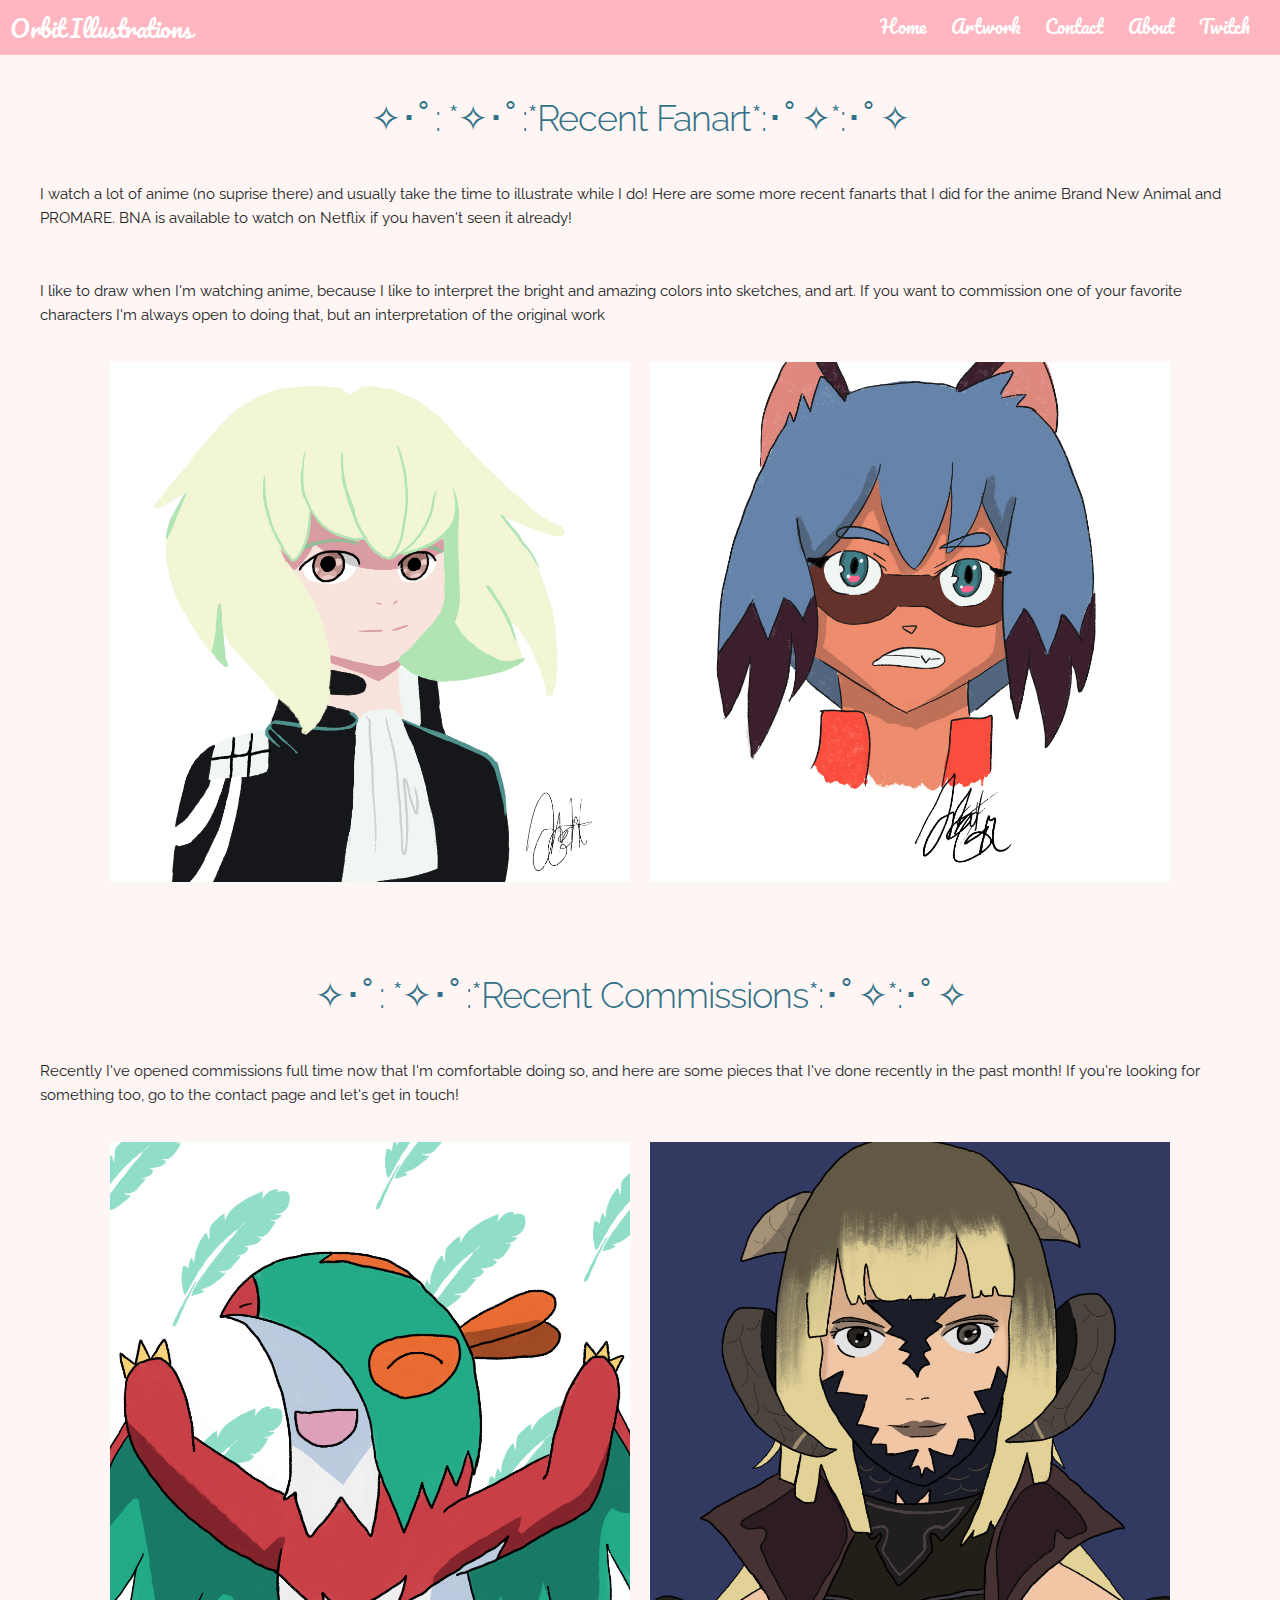
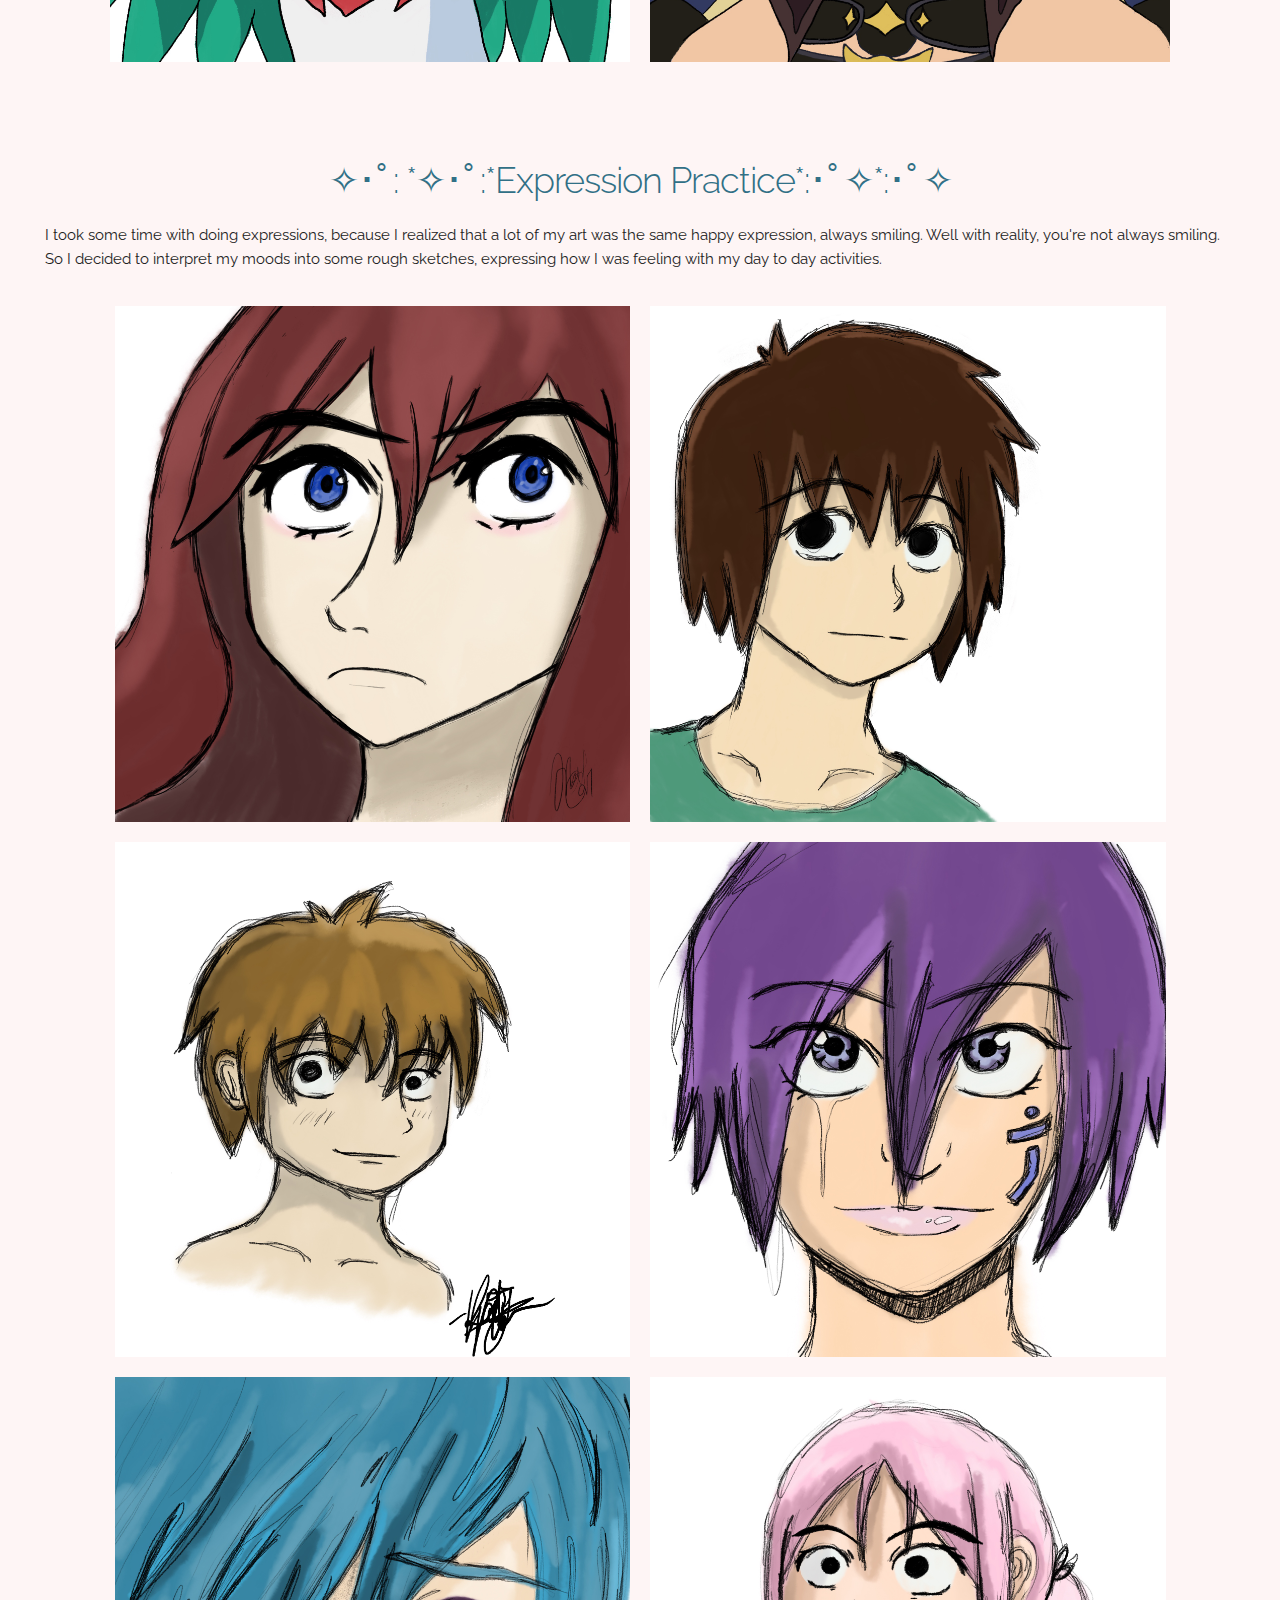
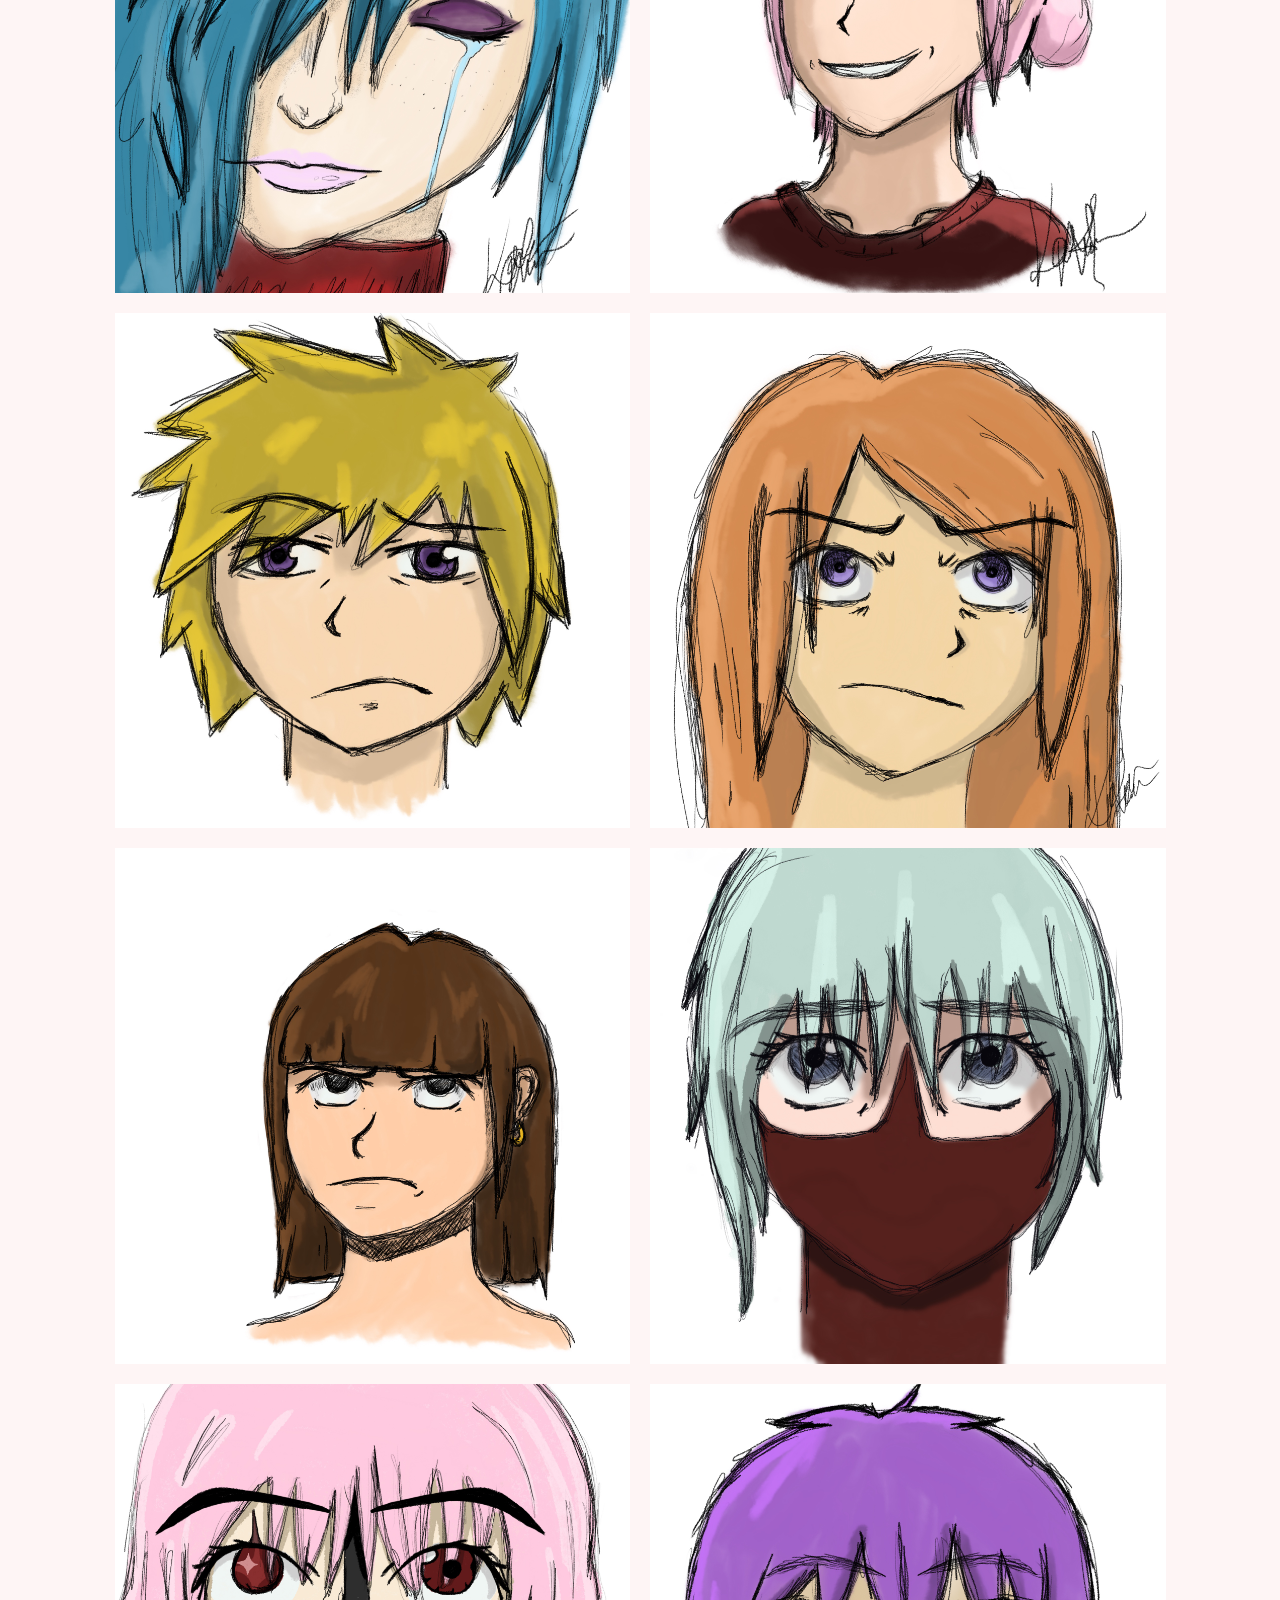
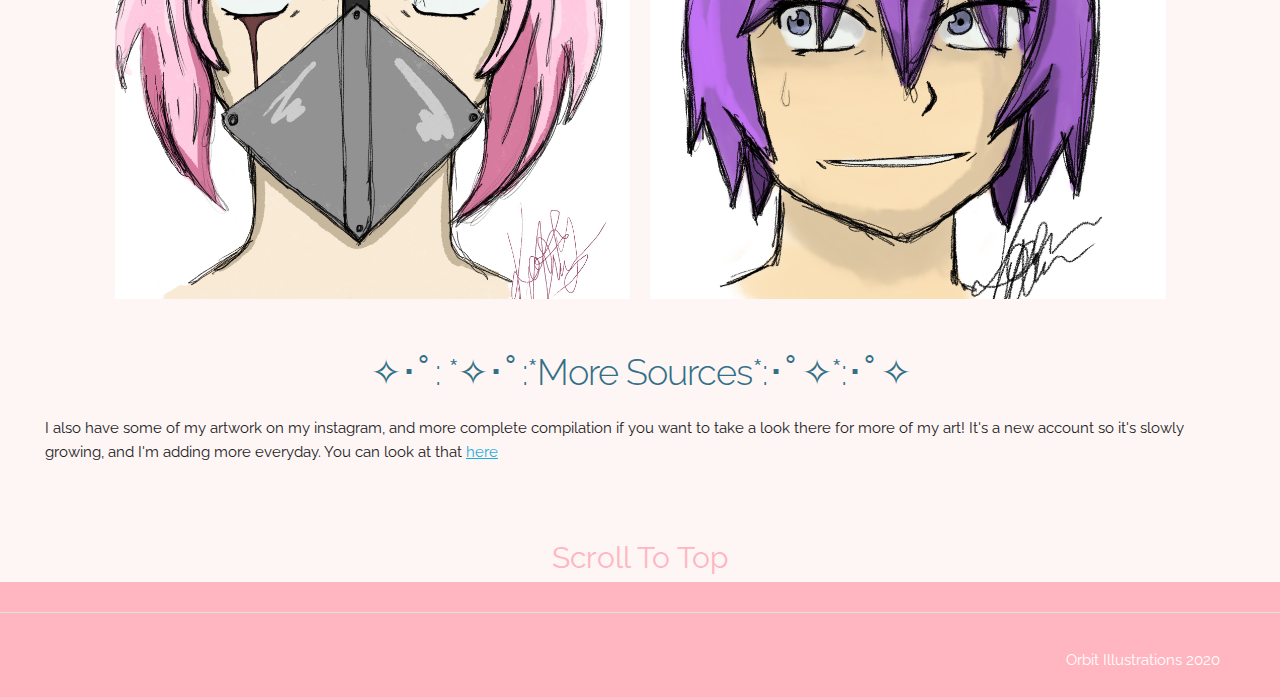
<file: works.html>
<!DOCTYPE html>
<html lang="en">

<head>

  <!-- Basic Page Needs
  –––––––––––––––––––––––––––––––––––––––––––––––––– -->
  <meta charset="utf-8">
  <title>Orbit Illustrations</title>
  <meta name="description" content="">
  <meta name="author" content="">

  <!-- Mobile Specific Metas
  –––––––––––––––––––––––––––––––––––––––––––––––––– -->
  <meta name="viewport" content="width=device-width, initial-scale=1">

  <!-- FONT
  –––––––––––––––––––––––––––––––––––––––––––––––––– -->
  <link href="//fonts.googleapis.com/css?family=Raleway:400,300,600" rel="stylesheet" type="text/css">
  <link href="https://fonts.googleapis.com/css?family=Merriweather&display=swap" rel="stylesheet">
   <link href="https://fonts.googleapis.com/css?family=Notable&display=swap" rel="stylesheet"> 
   <link href="https://fonts.googleapis.com/css2?family=Pacifico&display=swap" rel="stylesheet">

  <!-- CSS
  –––––––––––––––––––––––––––––––––––––––––––––––––– -->
  <link rel="stylesheet" href="css/normalize.css">
  <link rel="stylesheet" href="css/skeleton.css">

  <!-- Favicon
  –––––––––––––––––––––––––––––––––––––––––––––––––– -->
<link rel="apple-touch-icon" sizes="180x180" href="/apple-touch-icon.png">
<link rel="icon" type="image/png" sizes="32x32" href="images/favicon/favicon-32x32.png">
<link rel="icon" type="image/png" sizes="16x16" href="images/favicon/favicon-16x16.png">
<link rel="manifest" href="images/favicon/site.webmanifest">
<link rel="mask-icon" href="images/favicon/safari-pinned-tab.svg" color="#5bbad5">
<meta name="msapplication-TileColor" content="#da532c">
<meta name="theme-color" content="#ffffff">

</head>

<body>

  <!-- Primary Page Layout
  –––––––––––––––––––––––––––––––––––––––––––––––––– -->
  <div class="nav">
    <div class="nav-header">
      <div class="nav-title">
        <!--<img class="profile" src="images/profile.png" alt=""> -->
        <h5 class="brand">Orbit Illustrations</h5>
      </div>
    </div>
    <div class="nav-btn">
      <label for="nav-check">
      <span></span>
      <span></span>
      <span></span>
    </label>
    </div>
    <input type="checkbox" id="nav-check">
    <div class="nav-links">
      <a href="index.html">Home</a>
      <a href="works.html">Artwork</a>
      <a href=" contact.html">Contact</a>
      <a href="about.html">About</a>
      <a href="game.html">Twitch</a>
    </div>
  </div>
  
  <!--Body Content--> 
  <h3 class="header">✧･ﾟ: *✧･ﾟ:*Recent Fanart*:･ﾟ✧*:･ﾟ✧</h3>
  <div class="star">
    <p> I watch a lot of anime (no suprise there) and usually take the time to illustrate while I do! Here are some more recent fanarts that I did for the anime Brand New Animal and PROMARE. BNA is available to watch on Netflix if you haven't seen it already!</p>
    <br>  
    <p> I like to draw when I'm watching anime, because I like to interpret the bright and amazing colors into sketches, and art. If you want to commission one of your favorite characters I'm always open to doing that, but an interpretation of the original work</p>
    <img class="gallery" src="images/fanart/promare.jpg" alt="">
    <img class="gallery" src="images/fanart/brandNewAnimal.jpg" alt="">
  </div>
  
  <h3 class="header">✧･ﾟ: *✧･ﾟ:*Recent Commissions*:･ﾟ✧*:･ﾟ✧</h3>
  <div class="star">
    <p> Recently I've opened commissions full time now that I'm comfortable doing so, and here are some pieces that I've done recently in the past month! If you're looking for something too, go to the contact page and let's get in touch!</p>
    <img class="gallery" src=" images/commissions/commission1.jpg " alt="">
    <img class="gallery" src="  images/commissions/commission2.jpg" alt="">
  </div>
  
  <div class="flex-container">
    
    <h3 class="header">✧･ﾟ: *✧･ﾟ:*Expression Practice*:･ﾟ✧*:･ﾟ✧</h3>
    
    <p> I took some time with doing expressions, because I realized that a lot of my art was the same happy expression, always smiling. Well with reality, you're not always smiling. So I decided to interpret my moods into some rough sketches, expressing how I was feeling with my day to day activities.</p>
    
    <img class="gallery" src="images/expressions/expression1.jpg" alt="">
    <img class="gallery" src="images/expressions/expression2.jpg" alt="">
    <img class="gallery" src="images/expressions/expression3.jpg" alt="">
    <img class="gallery" src="images/expressions/expression4.jpg" alt="">
    <img class="gallery" src="images/expressions/expression5.jpg" alt="">
    <img class="gallery" src="images/expressions/expression6.jpg" alt="">
    <img class="gallery" src="images/expressions/expression7.jpg" alt="">
    <img class="gallery" src="images/expressions/expression8.jpg" alt="">
    <img class="gallery" src="images/expressions/expression9.jpg" alt="">
    <img class="gallery" src="images/expressions/expression10.jpg" alt="">
    <img class="gallery" src="images/expressions/expression11.jpg" alt="">
    <img class="gallery" src="images/expressions/expression12.jpg" alt="">
    
    <h3 class="header">✧･ﾟ: *✧･ﾟ:*More Sources*:･ﾟ✧*:･ﾟ✧</h3>
    
    <p> I also have some of my artwork on my instagram, and more complete compilation if you want to take a look there for more of my art! It's a new account so it's slowly growing, and I'm adding more everyday. You can look at that <a href="https://www.instagram.com/orbitillustrations/">here</a></p>
  
  </div>
  
  
  
  
  <!-- Scrolling -->
    <center>
    <a href="#" class="scrollToTop">Scroll To Top</a>
  </center>


  <!--Footer -->
  <footer>
    <hr>
    <p>Orbit Illustrations 2020</p>
  </footer>

  <!-- End Document
  –––––––––––––––––––––––––––––––––––––––––––––––––– -->
</body>

</html>
</file>
<file: css/skeleton.css>
/*
* Skeleton V2.0.4
* Copyright 2014, Dave Gamache
* www.getskeleton.com
* Free to use under the MIT license.
* http://www.opensource.org/licenses/mit-license.php
* 12/29/2014
*/


/* Table of contents
––––––––––––––––––––––––––––––––––––––––––––––––––
- Grid
- Base Styles
- Typography
- Links
- Buttons
- Forms
- Lists
- Code
- Tables
- Spacing
- Utilities
- Clearing
- Media Queries
*/
/*Nav Bar*/
* {
  box-sizing: border-box;
}

body {
  margin: 0px;
  font-family: "segoe ui";
  background: #fef5f5;
}

.nav {
  height: 55px;
  width: 100%;
  background-color: #FFB6C1;
  position: relative;
}

.nav > .nav-header {
  display: inline;
}

.nav > .nav-header > .nav-title {
  display: inline-block;
  font-size: 22px;
  color: white;
  padding: 10px 10px 10px 10px;
 
}

.nav > .nav-btn {
  display: none;
}

.nav > .nav-links {
  display: inline;
  float: right;
  font-size: 18px;
  margin-right:20px;
}

.nav > .nav-links > a {
  font-family: 'Pacifico', cursive;
  display: inline-block;
  padding: 13px 10px 13px 10px;
  text-decoration: none;
  color: white;
}

.nav > .nav-links > a:hover {
  background-color: rgba(0, 0, 0, 0.2);
  color: white;
}

.nav > #nav-check {
  display: none;
}

@media (max-width: 600px) {
  .nav > .nav-btn {
    display: inline-block;
    position: absolute;
    right: 0px;
    top: 0px;
  }
  .nav > .nav-btn > label {
    display: inline-block;
    width: 50px;
    height: 50px;
    padding: 13px;
  }
  .nav > .nav-btn > label:hover {
    background-color: rgba(0, 0, 0, 0.3);
  }
  .nav > .nav-btn > label > span {
    display: block;
    width: 25px;
    height: 10px;
    border-top: 2px solid #eee;
  }
  .nav > .nav-links {
    position: absolute;
    display: block;
    width: 100%;
    background-color: #333;
    height: 0px;
    transition: all 0.3s ease-in;
    overflow-y: hidden;
    top: 50px;
    left: 0px;
  }
  .nav > .nav-links > a {
    display: block;
    width: 100%;
  }
  .nav > #nav-check:not(:checked) + .nav-links {
    height: 0px;
  }
  .nav > #nav-check:checked + .nav-links {
    height: calc(100vh - 50px);
    overflow-y: auto;
  }
  /* Logo Links */
.logo{
  padding:20px;
  display:inline-block;
}
  .header{
    font-size:20px;
  }
}

.scrollToTop{
  color: #FFB6C1;
}

/* About Page */
.centerMe{
  padding:15px;
  display:inline-block;
}

.profile{
  max-width:10%;
}

.flex-container {
  padding:5px;
  margin:40px;
  list-style:none;
  display: flex;
  align-items:center;
  justify-content: center;
  flex-flow:row wrap;
}
.flex-container p{
  font-size:15px;  
}

.brand{
  font-family: 'Pacifico', cursive;
  color:white;
}

.star{
  padding 5px; 
  margin:40px;
  list-style:none;
  display: flex;
  align-items:center;
  justify-content: center;
  flex-flow:row wrap;
}

.socials{
  max-width:10%;
  float: right;
  padding-right:20px;
  padding-bottom:20px;
}

.header{
  padding: 40px 5px 0px 5px;
  text-align:center;
  color: #317086;
}

.description{
  padding: 5px 5px 0px 5px;
  text-align:center;
}
.gallery{
  padding:10px;
  text-align:center;
  max-width:45%;
}

.widget{
  padding 5px; 
  margin:40px;
  list-style:none;
  display: flex;
  align-items:center;
  justify-content: center;
  flex-flow:row wrap;
}

.widget img{
   max-width:100%;
}

.opening{
  padding-left:20px;
  padding-right:20px;
  max-width:1920px;
}

/* Logo Links */
.logo{
  padding:20px;
  display:inline-block;
  max-width:10%;
}

h5{
  font-family: 'Merriweather', serif;
  color:#FAE2EA;
}

ul{
  margin-right:50px;
}

li{
  color:black;
  list-style:none;
  text-align:left;
}
.comSheet{
  max-width:90%;
  padding-top:-20px;
  padding-bottom:20px;
}

/* Contact Page */
*{
	margin: 0;
	padding: 0;
  -webkit-box-sizing: border-box;
  -moz-box-sizing: border-box;
  box-sizing: border-box;
}


::-webkit-input-placeholder{color: #777;}
:-moz-placeholder { /* Firefox 18- */ colo:1#777;}
::-moz-placeholder {  /* Firefox 19+ */ color: #777;}
:-ms-input-placeholder {color: #777;}

.containerContact{
  position: relative;
  width: 100%;
	padding: 1em;
	margin: auto;
}

.containerContact h2{
	text-align: center;
	color: #317086;
}

#contact input[type="text"],#contact input[type="email"], #contact textarea{
	display: block;
	padding: 10px;
	margin: 10px auto;
	width: 100%;
	font-size: 18px;
	color: #777;
  border: 1px solid #ccc;
}

#contact textarea{
	font-size: 16px;
}

#contact input:hover, #contact textarea:hover{
	border: 1px solid #888;
}
#contact input:focus, #contact textarea:focus{
	border: 1px solid #777;
}


#contact textarea{
	max-width: 100%;
	min-width: 100%;
	max-height: 180px;
	min-height: 180px;
  resize: none;
}

#contact .send-button{
	text-align: center;
}

#contact .send-button button[type="submit"]{
	color: black;
  background: #FAE2EA;
  border: none;
	width: 100%;
	padding: 10px 0;
	font-size: 20px;
	text-transform: uppercase;
	transition: .5s all ease;
  cursor: pointer;
}

#contact .send-button button[type="submit"]:hover{
	background: #317086;
}

#contact .send-button button[type="submit"]:focus{
	position: relative;
	top: 2px;
}

/*######################################\*
              Responsive
\*######################################*/

@media screen and (min-width: 640px){
	.container{
		width: 600px;
	}
  
  #contact textarea{
    max-width: 98%;
    min-width: 98%;
    min-height: 152px;
    margin-right: 0;
  }

	#contact .right,#contact .left{
		display: block;
	}

	#contact .right{
		float: right;
		width: 50%;
	}
  
	#contact .left{
		float: left;
		width: 50%;
	}
	.cl{
    clear: both;
  }
}

/*Footer*/
.container {
  padding:0;
  margin:0;
  list-style:none;
  display: flex;
  align-items:center;
  justify-content: center;
}
.middle{
  margin-left:150px;
}

.logos{
  margin-left:40px;
}

.logoFooter {
  margin-top: 20px;
}

.content{
  text-align:center;
}

footer {
  width:100%;
  position:absolute;
  text-align: center;
  background: #FFB6C1;
}

footer p {
  text-align: right;
  font-family: "Raleway", sans-serif;
  color: white;
  margin-right: 4em;
}

footer h5 {
  font-family: "Raleway", sans-serif;
  color: white;
  text-align: left;
  margin-left: 4.5em;
  font-size:15px;
}

/* Back to Top */
.scrollToTop{
    font-size: 2em;
    text-decoration: none;
}
.scrollToTop:hover{
    text-decoration:none;
}


/* Grid
–––––––––––––––––––––––––––––––––––––––––––––––––– */
.container {
  position: relative;
  width: 100%;
  max-width: 960px;
  margin: 0 auto;
  padding: 0 20px;
  box-sizing: border-box; }
.column,
.columns {
  width: 100%;
  float: left;
  box-sizing: border-box; }

/* For devices larger than 400px */
@media (min-width: 400px) {
  .container {
    width: 85%;
    padding: 0; }
}

/* For devices larger than 550px */
@media (min-width: 550px) {
  .container {
    width: 80%; }
  .column,
  .columns {
    margin-left: 4%; }
  .column:first-child,
  .columns:first-child {
    margin-left: 0; }

  .one.column,
  .one.columns                    { width: 4.66666666667%; }
  .two.columns                    { width: 13.3333333333%; }
  .three.columns                  { width: 22%;            }
  .four.columns                   { width: 30.6666666667%; }
  .five.columns                   { width: 39.3333333333%; }
  .six.columns                    { width: 48%;            }
  .seven.columns                  { width: 56.6666666667%; }
  .eight.columns                  { width: 65.3333333333%; }
  .nine.columns                   { width: 74.0%;          }
  .ten.columns                    { width: 82.6666666667%; }
  .eleven.columns                 { width: 91.3333333333%; }
  .twelve.columns                 { width: 100%; margin-left: 0; }

  .one-third.column               { width: 30.6666666667%; }
  .two-thirds.column              { width: 65.3333333333%; }

  .one-half.column                { width: 48%; }

  /* Offsets */
  .offset-by-one.column,
  .offset-by-one.columns          { margin-left: 8.66666666667%; }
  .offset-by-two.column,
  .offset-by-two.columns          { margin-left: 17.3333333333%; }
  .offset-by-three.column,
  .offset-by-three.columns        { margin-left: 26%;            }
  .offset-by-four.column,
  .offset-by-four.columns         { margin-left: 34.6666666667%; }
  .offset-by-five.column,
  .offset-by-five.columns         { margin-left: 43.3333333333%; }
  .offset-by-six.column,
  .offset-by-six.columns          { margin-left: 52%;            }
  .offset-by-seven.column,
  .offset-by-seven.columns        { margin-left: 60.6666666667%; }
  .offset-by-eight.column,
  .offset-by-eight.columns        { margin-left: 69.3333333333%; }
  .offset-by-nine.column,
  .offset-by-nine.columns         { margin-left: 78.0%;          }
  .offset-by-ten.column,
  .offset-by-ten.columns          { margin-left: 86.6666666667%; }
  .offset-by-eleven.column,
  .offset-by-eleven.columns       { margin-left: 95.3333333333%; }

  .offset-by-one-third.column,
  .offset-by-one-third.columns    { margin-left: 34.6666666667%; }
  .offset-by-two-thirds.column,
  .offset-by-two-thirds.columns   { margin-left: 69.3333333333%; }

  .offset-by-one-half.column,
  .offset-by-one-half.columns     { margin-left: 52%; }

}


/* Base Styles
–––––––––––––––––––––––––––––––––––––––––––––––––– */
/* NOTE
html is set to 62.5% so that all the REM measurements throughout Skeleton
are based on 10px sizing. So basically 1.5rem = 15px :) */
html {
  font-size: 62.5%; }
body {
  font-size: 1.5em; /* currently ems cause chrome bug misinterpreting rems on body element */
  line-height: 1.6;
  font-weight: 400;
  font-family: "Raleway", "HelveticaNeue", "Helvetica Neue", Helvetica, Arial, sans-serif;
  color: #222; }


/* Typography
–––––––––––––––––––––––––––––––––––––––––––––––––– */
h1, h2, h3, h4, h5, h6 {
  margin-top: 0;
  margin-bottom: 2rem;
  font-weight: 300; }
h1 { font-size: 4.0rem; line-height: 1.2;  letter-spacing: -.1rem;}
h2 { font-size: 3.6rem; line-height: 1.25; letter-spacing: -.1rem; }
h3 { font-size: 3.0rem; line-height: 1.3;  letter-spacing: -.1rem; }
h4 { font-size: 2.4rem; line-height: 1.35; letter-spacing: -.08rem; }
h5 { font-size: 1.8rem; line-height: 1.5;  letter-spacing: -.05rem; }
h6 { font-size: 1.5rem; line-height: 1.6;  letter-spacing: 0; }

/* Larger than phablet */
@media (min-width: 550px) {
  h1 { font-size: 5.0rem; }
  h2 { font-size: 4.2rem; }
  h3 { font-size: 3.6rem; }
  h4 { font-size: 3.0rem; }
  h5 { font-size: 2.4rem; }
  h6 { font-size: 1.5rem; }
}

p {
  margin-top: 0; }


/* Links
–––––––––––––––––––––––––––––––––––––––––––––––––– */
a {
  color: #1EAEDB; }
a:hover {
  color: #0FA0CE; }


/* Buttons
–––––––––––––––––––––––––––––––––––––––––––––––––– */
.button,
button,
input[type="submit"],
input[type="reset"],
input[type="button"] {
  display: inline-block;
  height: 38px;
  padding: 0 30px;
  color: #555;
  text-align: center;
  font-size: 11px;
  font-weight: 600;
  line-height: 38px;
  letter-spacing: .1rem;
  text-transform: uppercase;
  text-decoration: none;
  white-space: nowrap;
  background-color: transparent;
  border-radius: 4px;
  border: 1px solid #bbb;
  cursor: pointer;
  box-sizing: border-box; }
.button:hover,
button:hover,
input[type="submit"]:hover,
input[type="reset"]:hover,
input[type="button"]:hover,
.button:focus,
button:focus,
input[type="submit"]:focus,
input[type="reset"]:focus,
input[type="button"]:focus {
  color: #333;
  border-color: #888;
  outline: 0; }
.button.button-primary,
button.button-primary,
input[type="submit"].button-primary,
input[type="reset"].button-primary,
input[type="button"].button-primary {
  color: #FFF;
  background-color: #33C3F0;
  border-color: #33C3F0; }
.button.button-primary:hover,
button.button-primary:hover,
input[type="submit"].button-primary:hover,
input[type="reset"].button-primary:hover,
input[type="button"].button-primary:hover,
.button.button-primary:focus,
button.button-primary:focus,
input[type="submit"].button-primary:focus,
input[type="reset"].button-primary:focus,
input[type="button"].button-primary:focus {
  color: #FFF;
  background-color: #1EAEDB;
  border-color: #1EAEDB; }


/* Forms
–––––––––––––––––––––––––––––––––––––––––––––––––– */
input[type="email"],
input[type="number"],
input[type="search"],
input[type="text"],
input[type="tel"],
input[type="url"],
input[type="password"],
textarea,
select {
  height: 38px;
  padding: 6px 10px; /* The 6px vertically centers text on FF, ignored by Webkit */
  background-color: #fff;
  border: 1px solid #D1D1D1;
  border-radius: 4px;
  box-shadow: none;
  box-sizing: border-box; }
/* Removes awkward default styles on some inputs for iOS */
input[type="email"],
input[type="number"],
input[type="search"],
input[type="text"],
input[type="tel"],
input[type="url"],
input[type="password"],
textarea {
  -webkit-appearance: none;
     -moz-appearance: none;
          appearance: none; }
textarea {
  min-height: 65px;
  padding-top: 6px;
  padding-bottom: 6px; }
input[type="email"]:focus,
input[type="number"]:focus,
input[type="search"]:focus,
input[type="text"]:focus,
input[type="tel"]:focus,
input[type="url"]:focus,
input[type="password"]:focus,
textarea:focus,
select:focus {
  border: 1px solid #33C3F0;
  outline: 0; }
label,
legend {
  display: block;
  margin-bottom: .5rem;
  font-weight: 600; }
fieldset {
  padding: 0;
  border-width: 0; }
input[type="checkbox"],
input[type="radio"] {
  display: inline; }
label > .label-body {
  display: inline-block;
  margin-left: .5rem;
  font-weight: normal; }


/* Lists
–––––––––––––––––––––––––––––––––––––––––––––––––– */
ul {
  list-style: circle inside; }
ol {
  list-style: decimal inside; }
ol, ul {
  padding-left: 0;
  margin-top: 0; }
ul ul,
ul ol,
ol ol,
ol ul {
  margin: 1.5rem 0 1.5rem 3rem;
  font-size: 90%; }
li {
  margin-bottom: 1rem; }


/* Code
–––––––––––––––––––––––––––––––––––––––––––––––––– */
code {
  padding: .2rem .5rem;
  margin: 0 .2rem;
  font-size: 90%;
  white-space: nowrap;
  background: #F1F1F1;
  border: 1px solid #E1E1E1;
  border-radius: 4px; }
pre > code {
  display: block;
  padding: 1rem 1.5rem;
  white-space: pre; }


/* Tables
–––––––––––––––––––––––––––––––––––––––––––––––––– */
th,
td {
  padding: 12px 15px;
  text-align: left;
  border-bottom: 1px solid #E1E1E1; }
th:first-child,
td:first-child {
  padding-left: 0; }
th:last-child,
td:last-child {
  padding-right: 0; }


/* Spacing
–––––––––––––––––––––––––––––––––––––––––––––––––– */
button,
.button {
  margin-bottom: 1rem; }
input,
textarea,
select,
fieldset {
  margin-bottom: 1.5rem; }
pre,
blockquote,
dl,
figure,
table,
p,
ul,
ol,
form {
  margin-bottom: 2.5rem; }


/* Utilities
–––––––––––––––––––––––––––––––––––––––––––––––––– */
.u-full-width {
  width: 100%;
  box-sizing: border-box; }
.u-max-full-width {
  max-width: 100%;
  box-sizing: border-box; }
.u-pull-right {
  float: right; }
.u-pull-left {
  float: left; }


/* Misc
–––––––––––––––––––––––––––––––––––––––––––––––––– */
hr {
  margin-top: 3rem;
  margin-bottom: 3.5rem;
  border-width: 0;
  border-top: 1px solid #E1E1E1; }


/* Clearing
–––––––––––––––––––––––––––––––––––––––––––––––––– */

/* Self Clearing Goodness */
.container:after,
.row:after,
.u-cf {
  content: "";
  display: table;
  clear: both; }


/* Media Queries
–––––––––––––––––––––––––––––––––––––––––––––––––– */
/*
Note: The best way to structure the use of media queries is to create the queries
near the relevant code. For example, if you wanted to change the styles for buttons
on small devices, paste the mobile query code up in the buttons section and style it
there.
*/


/* Larger than mobile */
@media (min-width: 400px) {}

/* Larger than phablet (also point when grid becomes active) */
@media (min-width: 550px) {}

/* Larger than tablet */
@media (min-width: 750px) {}

/* Larger than desktop */
@media (min-width: 1000px) {}

/* Larger than Desktop HD */
@media (min-width: 1200px) {}
</file>
